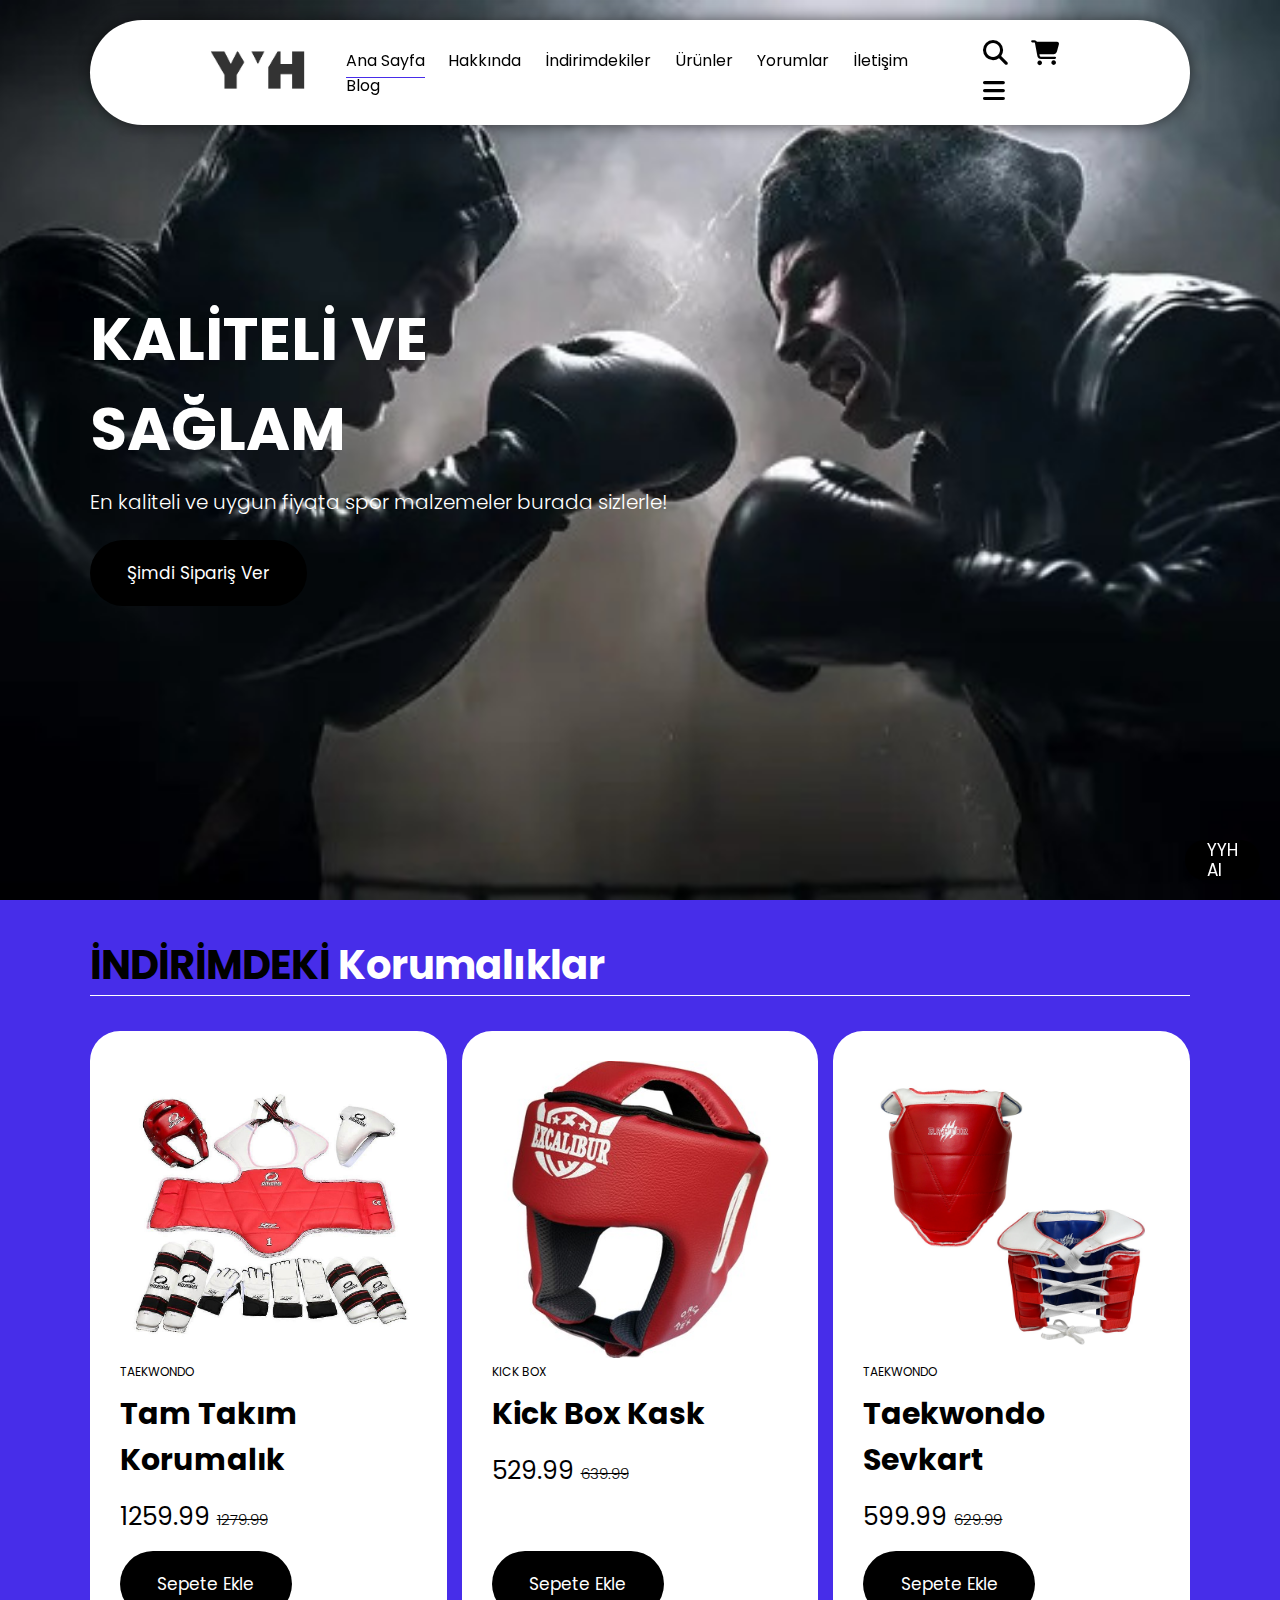
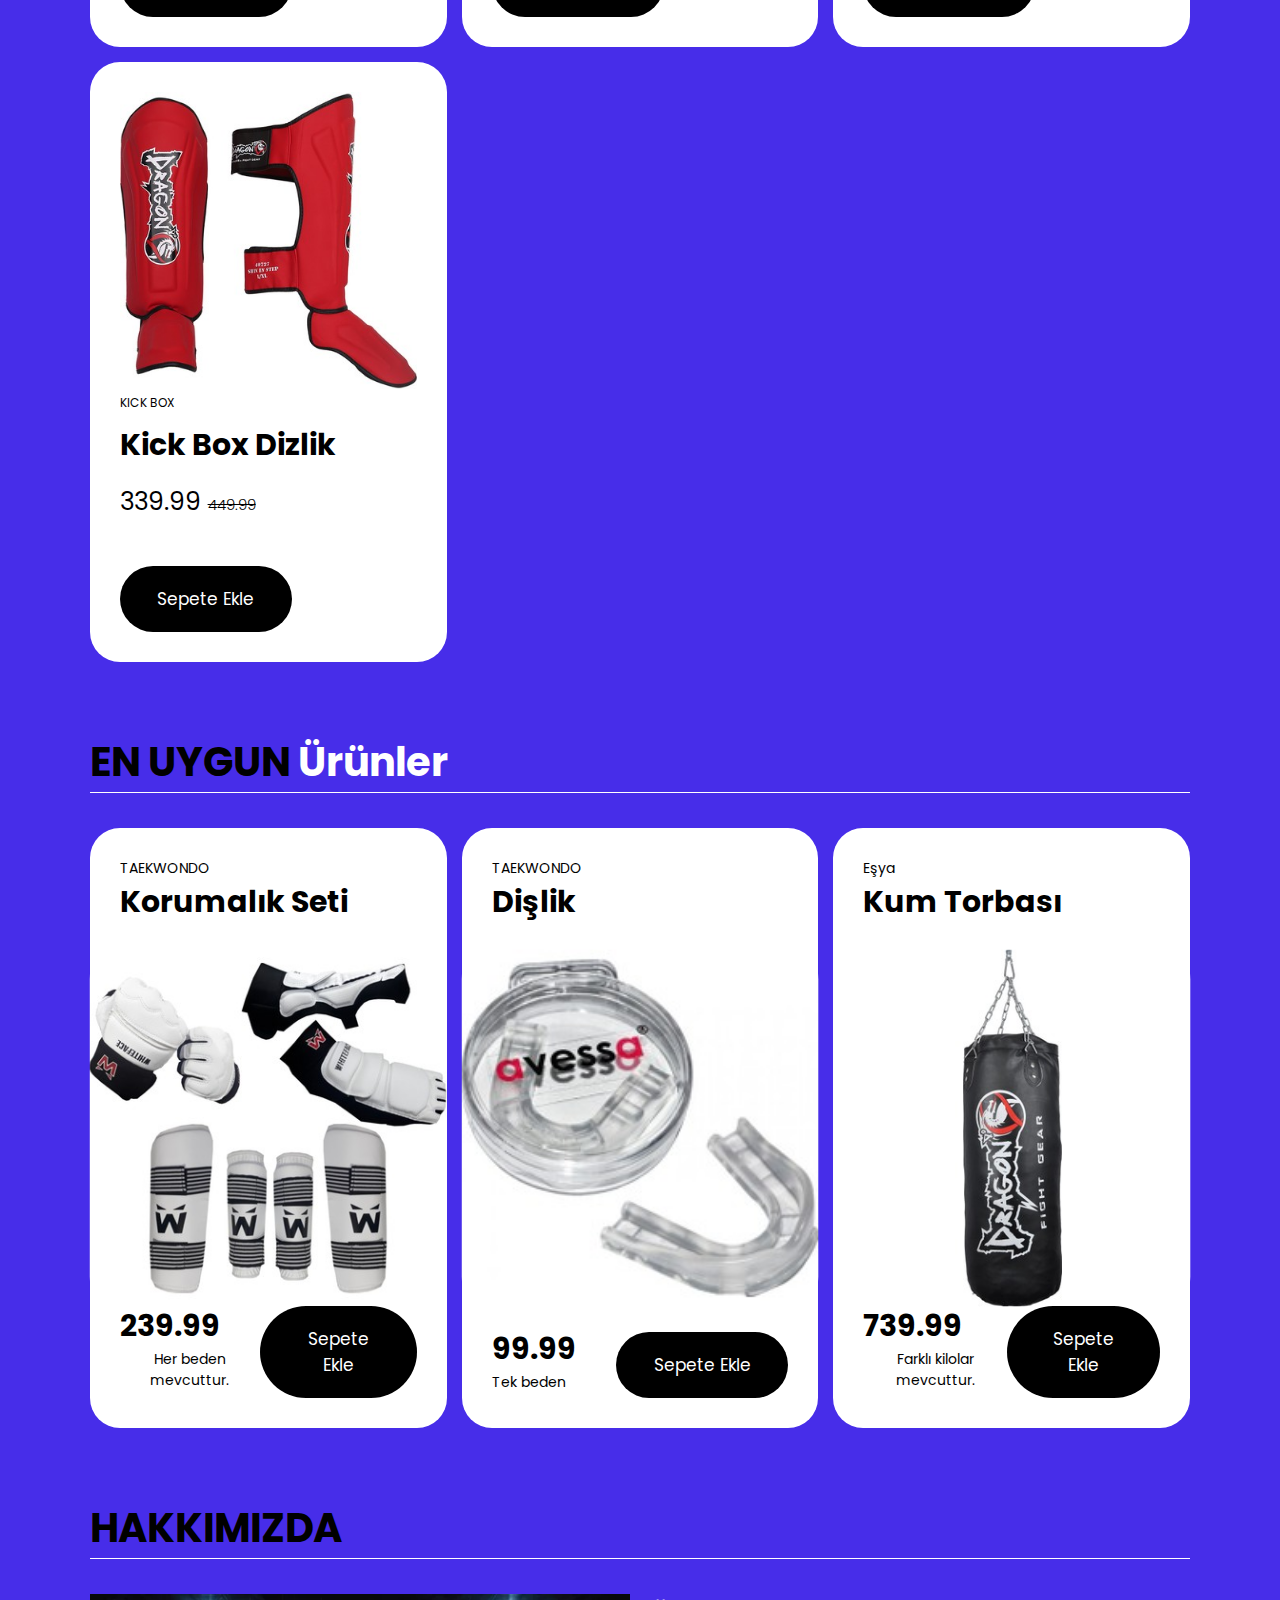
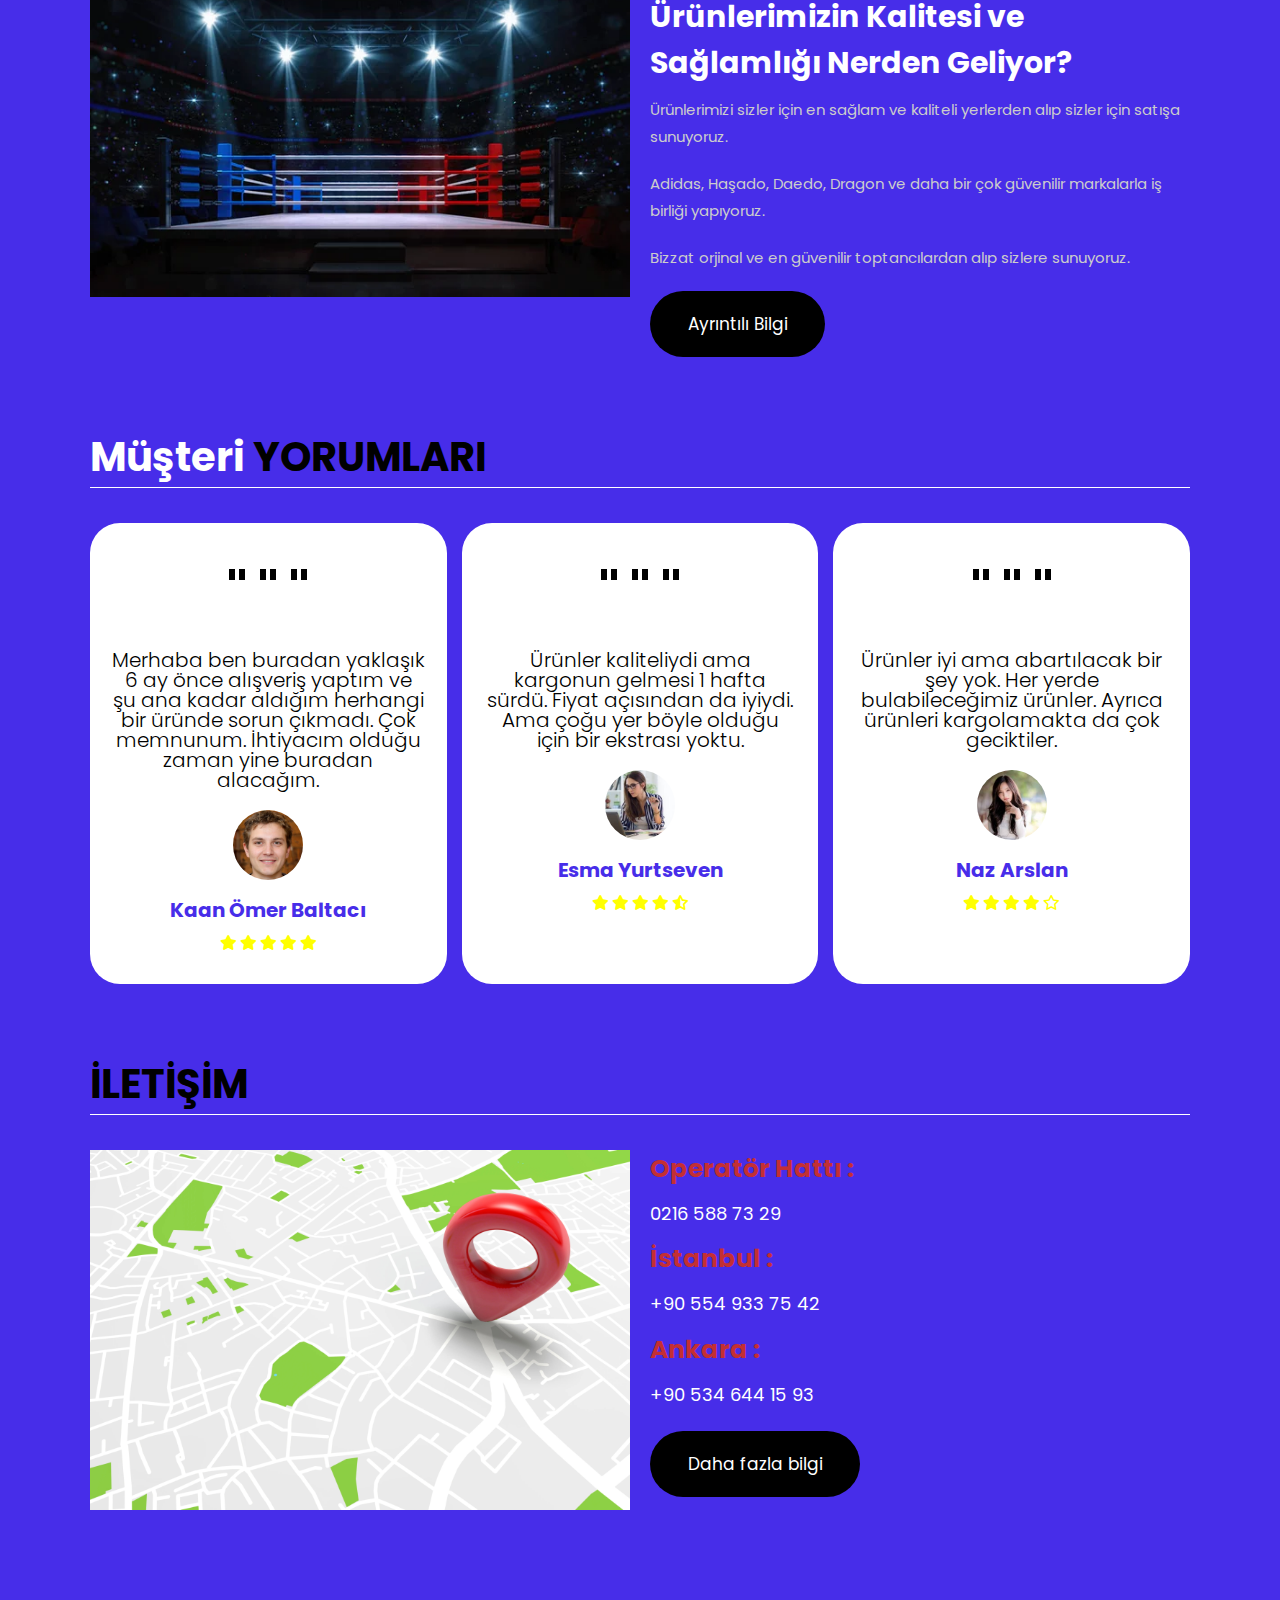
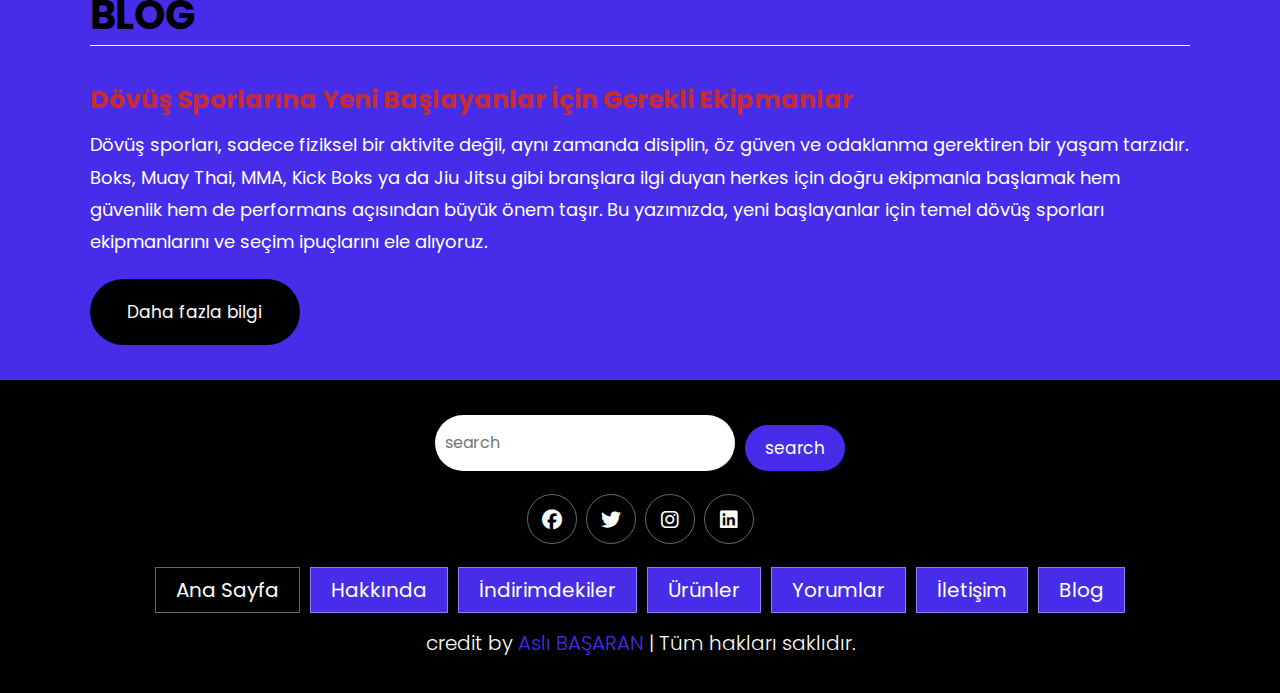
<file: Aslı_Başaran_241109084_web projesi/index.html>
<!DOCTYPE html>
<html lang="en">

<head>
  <meta charset="UTF-8" />
  <meta name="viewport" content="width=device-width, initial-scale=1.0" />
  <link rel="stylesheet" href="https://cdnjs.cloudflare.com/ajax/libs/font-awesome/6.7.2/css/all.min.css"
    integrity="sha512-Evv84Mr4kqVGRNSgIGL/F/aIDqQb7xQ2vcrdIwxfjThSH8CSR7PBEakCr51Ck+w+/U6swU2Im1vVX0SVk9ABhg=="
    crossorigin="anonymous" referrerpolicy="no-referrer" />
  <title>YYH Spor Eşyaları</title>
  <link rel="stylesheet" href="styles/style.css" />
</head>

<body>
  <!--Header Section Start-->
  <header class="header">
    <a href="#" class="logo">
      <img src="images/logo3.jpg" alt="logo" />
    </a>
    <nav class="navbar">
      <a href="index.html" class="active"> Ana Sayfa</a>
      <a href="hakkında.html"> Hakkında </a>
      <a href="indirimdekiler.html"> İndirimdekiler </a>
      <a href="ürünler.html"> Ürünler </a>
      <a href="yorumlar.html"> Yorumlar </a>
      <a href="iletişim.html"> İletişim </a>
      <a href="blog.html"> Blog </a>
    </nav>
    <div class="buttons">
      <button>
        <i class="fas fa-search"></i>
      </button>
      <button>
        <i class="fas fa-shopping-cart"></i>
      </button>
      <button>
        <i class="fas fa-bars"></i>
      </button>
    </div>
  </header>

  <section class="gpt">
    <div class="box-bottom">
      <a href="#" class="btn">YYH AI</a>
    </div>
  </section>
  <!--Header Section End-->

  <!-- Home Section Start-->
  <section class="home" id="home">
    <div class="content">
      <h3>KALİTELİ VE SAĞLAM</h3>
      <p>En kaliteli ve uygun fiyata spor malzemeler burada sizlerle!</p>
      <a href="#products" class="btn">Şimdi Sipariş Ver</a>
    </div>
  </section>
  <!-- Home Section End-->

  <!-- Menü Section Start-->
  <section class="menu" id="menu">
    <h1 class="heading"><span> İNDİRİMDEKİ </span> Korumalıklar</h1>
    <div class="box-container">
      <div class="box">
        <div class="box-head">
          <img src="images/tw1.jpg" alt="menu" />
          <span class="menu-category">Taekwondo</span>
          <h3>Tam Takım Korumalık</h3>
          <div class="price">1259.99 <span>1279.99</span></div>
        </div>
        <div class="box-bottom">
          <a href="#" class="btn"> Sepete Ekle </a>
        </div>
      </div>

      <div class="box">
        <div class="box-head">
          <img src="images/kb1.jpg" alt="menu" />
          <span class="menu-category">Kick Box</span>
          <h3>Kick Box Kask</h3>
          <div class="price">529.99 <span>639.99</span></div>
        </div>
        <div class="box-bottom">
          <a href="#" class="btn"> Sepete Ekle </a>
        </div>
      </div>

      <div class="box">
        <div class="box-head">
          <img src="images/tw2.jpeg" alt="menu" />
          <span class="menu-category">Taekwondo</span>
          <h3>Taekwondo Sevkart</h3>
          <div class="price">599.99 <span>629.99</span></div>
        </div>
        <div class="box-bottom">
          <a href="#" class="btn"> Sepete Ekle </a>
        </div>
      </div>

      <div class="box">
        <div class="box-head">
          <img src="images/kb2.jpg" alt="menu" />
          <span class="menu-category">Kick Box</span>
          <h3>Kick Box Dizlik</h3>
          <div class="price">339.99 <span>449.99</span></div>
        </div>
        <div class="box-bottom">
          <a href="#" class="btn"> Sepete Ekle </a>
        </div>
      </div>
    </div>
  </section>
  <!-- Menü Section End-->

  <!-- Ürünler Section Start -->
  <section class="products" id="products">
    <h1 class="heading"><span> En Uygun </span> Ürünler</h1>
    <div class="box-container">
      <div class="box">
        <div class="box-head">
          <span class="title">TAEKWONDO</span>
          <a href="#" class="name">Korumalık Seti</a>
        </div>
        <div class="image">
          <img src="images/ürün1.jpg" alt="" />
        </div>
        <div class="box-bottom">
          <div class="info">
            <b class="price">239.99</b>
            <span class="amount"> Her beden mevcuttur. </span>
          </div>
          <div class="box-bottom">
            <a href="#" class="btn"> Sepete Ekle </a>
          </div>
        </div>
      </div>

      <div class="box">
        <div class="box-head">
          <span class="title">TAEKWONDO</span>
          <a href="#" class="name">Dişlik</a>
        </div>
        <div class="image">
          <img src="images/ürün2.jpg" alt="" />
        </div>
        <div class="box-bottom">
          <div class="info">
            <b class="price">99.99</b>
            <span class="amount"> Tek beden </span>
          </div>
          <div class="box-bottom">
            <a href="#" class="btn"> Sepete Ekle </a>
          </div>
        </div>
      </div>

      <div class="box">
        <div class="box-head">
          <span class="title"> Eşya </span>
          <a href="#" class="name">Kum Torbası</a>
        </div>
        <div class="image">
          <img src="images/ürün3.jpg" alt="" />
        </div>
        <div class="box-bottom">
          <div class="info">
            <b class="price">739.99</b>
            <span class="amount">Farklı kilolar mevcuttur.</span>
          </div>
          <div class="box-bottom">
            <a href="#" class="btn">Sepete Ekle</a>
          </div>
        </div>
      </div>
    </div>
  </section>
  <!-- Ürünler Section End -->

  <!-- Hakkında Section Start-->
  <section class="about" id="about">
    <h1 class="heading"><span> Hakkımızda </span></h1>
    <div class="row">
      <div class="image">
        <img src="images/about.jpg" alt="about" />
      </div>
      <div class="content">
        <h3>Ürünlerimizin Kalitesi ve Sağlamlığı Nerden Geliyor?</h3>
        <p>
          Ürünlerimizi sizler için en sağlam ve kaliteli yerlerden alıp sizler
          için satışa sunuyoruz.
        </p>
        <p>
          Adidas, Haşado, Daedo, Dragon ve daha bir çok güvenilir markalarla
          iş birliği yapıyoruz.
        </p>
        <p>
          Bizzat orjinal ve en güvenilir toptancılardan alıp sizlere
          sunuyoruz.
        </p>
        <a href="hakkında.html" class="btn">Ayrıntılı Bilgi</a>
      </div>
    </div>
  </section>
  <!-- Hakkında Section End-->

  <!-- Yorumlar Section Start-->
  <section class="review" id="review">
    <h1 class="heading">Müşteri<span> Yorumları</span></h1>
    <div class="box-container">
      <div class="box">
        <h1>" " "</h1>
        <p>
          Merhaba ben buradan yaklaşık 6 ay önce alışveriş yaptım ve şu ana
          kadar aldığım herhangi bir üründe sorun çıkmadı. Çok memnunum.
          İhtiyacım olduğu zaman yine buradan alacağım.
        </p>
        <img src="images/avatar-2.png" alt="avatar" class="user" />
        <h3>Kaan Ömer Baltacı</h3>
        <div class="stars">
          <i class="fas fa-star"></i>
          <i class="fas fa-star"></i>
          <i class="fas fa-star"></i>
          <i class="fas fa-star"></i>
          <i class="fas fa-star"></i>
        </div>
      </div>

      <div class="box">
        <h1>" " "</h1>
        <p>
          Ürünler kaliteliydi ama kargonun gelmesi 1 hafta sürdü. Fiyat
          açısından da iyiydi. Ama çoğu yer böyle olduğu için bir ekstrası
          yoktu.
        </p>
        <img src="images/avatar-1.png" alt="avatar" class="user" />
        <h3>Esma Yurtseven</h3>
        <div class="stars">
          <i class="fas fa-star"></i>
          <i class="fas fa-star"></i>
          <i class="fas fa-star"></i>
          <i class="fas fa-star"></i>
          <i class="fas fa-star-half-alt"></i>
        </div>
      </div>

      <div class="box">
        <h1>" " "</h1>
        <p>
          Ürünler iyi ama abartılacak bir şey yok. Her yerde bulabileceğimiz
          ürünler. Ayrıca ürünleri kargolamakta da çok geciktiler.
        </p>
        <img src="images/avatar-3.png" alt="avatar" class="user" />
        <h3>Naz Arslan</h3>
        <div class="stars">
          <i class="fas fa-star"></i>
          <i class="fas fa-star"></i>
          <i class="fas fa-star"></i>
          <i class="fas fa-star"></i>
          <i class="fa-regular fa-star"></i>
        </div>
      </div>
    </div>
  </section>
  <!-- Yorumlar Section End-->

  <!-- İletişim Section Start-->
  <section class="contact" id="contact">
    <h1 class="heading"><span>İLETİŞİM</span></h1>
    <div class="row">
      <div class="image">
        <img src="images/konum2.jpg" alt="konum" />
      </div>
      <div class="content">
        <h3>Operatör Hattı :</h3>
        <p> 0216 588 73 29</p>
        <h3>İstanbul :</h3>
        <p> +90 554 933 75 42</p>
        <h3>Ankara :</h3>
        <p> +90 534 644 15 93</p>
        <a href="iletişim.html" class="btn">Daha fazla bilgi</a>
      </div>
    </div>
  </section>
  <!-- İletişim Section End-->

  <!-- Blog Section Start-->
  <section class="blog" id="blog">
    <h1 class="heading"><span>Blog</span></h1>
    <div class="row">
      <div class="content">
        <h3>Dövüş Sporlarına Yeni Başlayanlar İçin Gerekli Ekipmanlar</h3>
        <p>Dövüş sporları, sadece fiziksel bir aktivite değil, aynı zamanda disiplin, öz güven ve odaklanma gerektiren
          bir
          yaşam tarzıdır. Boks, Muay Thai, MMA, Kick Boks ya da Jiu Jitsu gibi branşlara ilgi duyan herkes için doğru
          ekipmanla başlamak hem güvenlik hem de performans açısından büyük önem taşır.
          Bu yazımızda, yeni başlayanlar için temel dövüş sporları ekipmanlarını ve seçim ipuçlarını ele alıyoruz. </p>
        <a href="blog.html" class="btn">Daha fazla bilgi</a>
      </div>
    </div>
  </section>
  <!-- Blog Section End-->

  <!-- Footer Section Start-->
  <section class="footer">
    <div class="search">
      <input type="text" class="search-input" placeholder="search">
      <button class="btn btn-primary">search</button>
    </div>
    <div class="share">
      <a href="#" class="fab fa-facebook"> </a>
      <a href="#" class="fab fa-twitter"></a>
      <a href="#" class="fab fa-instagram"></a>
      <a href="#" class="fab fa-linkedin"></a>
    </div>
    <div class="links">
      <a href="index.html" class="active"> Ana Sayfa</a>
      <a href="hakkında.html"> Hakkında </a>
      <a href="indirimdekiler.html"> İndirimdekiler </a>
      <a href="ürünler.html"> Ürünler </a>
      <a href="yorumlar.html"> Yorumlar </a>
      <a href="iletişim.html"> İletişim </a>
      <a href="blog.html"> Blog </a>
    </div>

    <div class="credit">
      credit by <span>Aslı BAŞARAN</span> | Tüm hakları saklıdır.
    </div>
  </section>
  <!-- Footer Section End-->
</body>

</html>
</file>
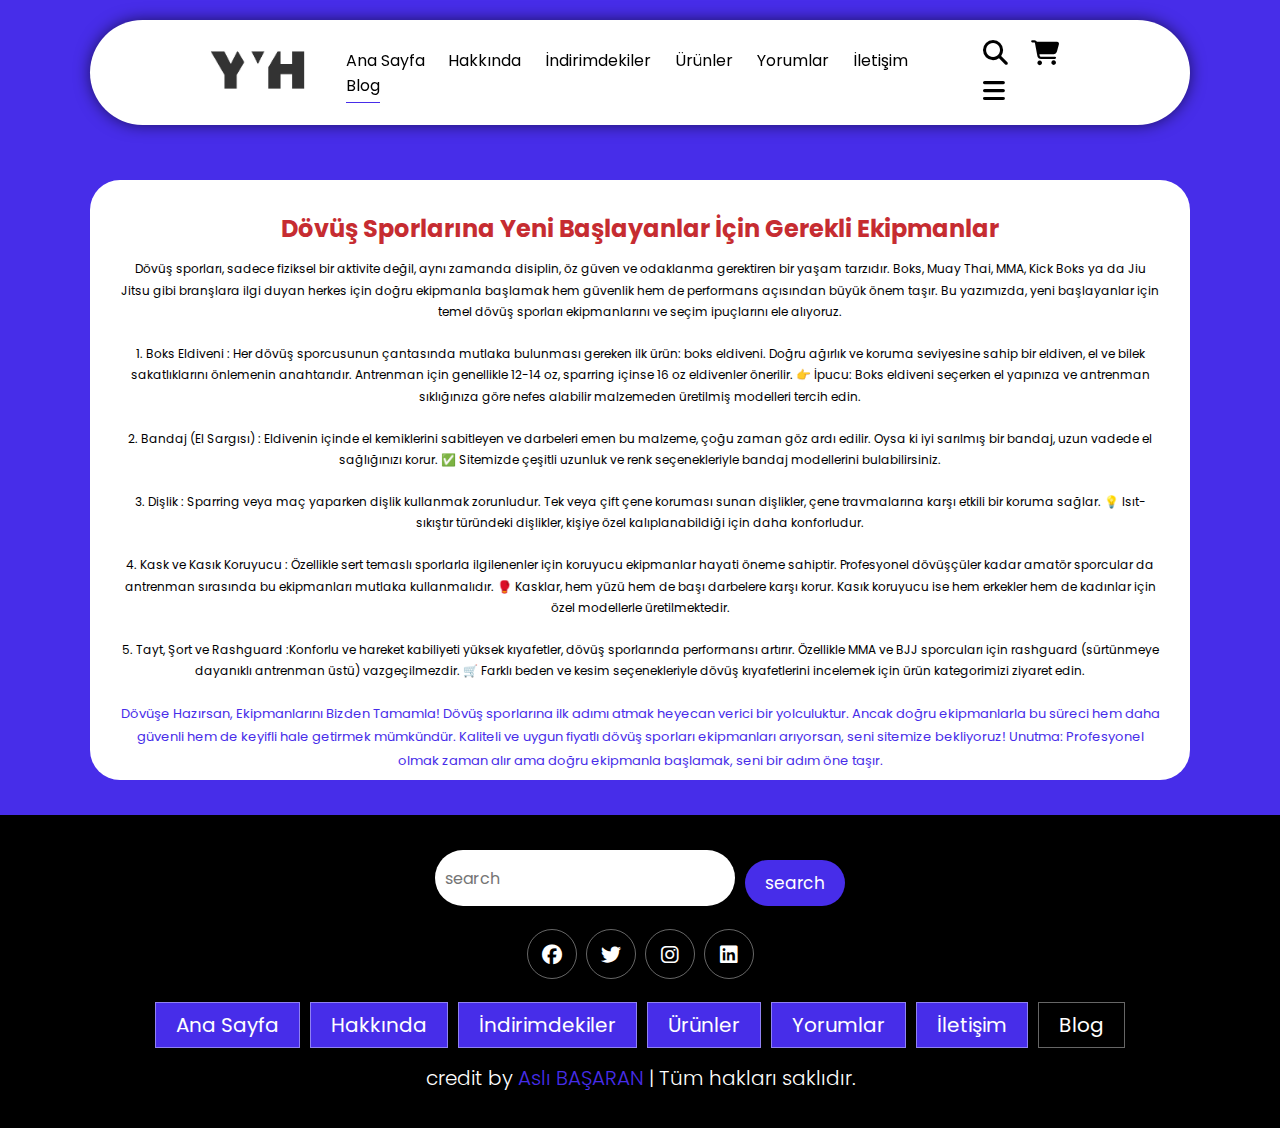
<file: Aslı_Başaran_241109084_web projesi/blog.html>
<!DOCTYPE html>
<html lang="en">
<head>
    <meta charset="UTF-8">
    <meta name="viewport" content="width=device-width, initial-scale=1.0">
    <link rel="stylesheet" href="https://cdnjs.cloudflare.com/ajax/libs/font-awesome/6.7.2/css/all.min.css"
    integrity="sha512-Evv84Mr4kqVGRNSgIGL/F/aIDqQb7xQ2vcrdIwxfjThSH8CSR7PBEakCr51Ck+w+/U6swU2Im1vVX0SVk9ABhg=="
    crossorigin="anonymous" referrerpolicy="no-referrer" />
    <title>YYH Spor Eşyaları</title>
    <link rel="stylesheet" href="styles/style.css">
</head>
<body>
     <!--Header Section Start-->
    <header class="header">
        <a href="#" class="logo">
            <img src="images/logo3.jpg" alt="logo">
        </a>
        <nav class="navbar">
            <a href="index.html">Ana Sayfa</a>
            <a href="hakkında.html"> Hakkında </a>
            <a href="index.html"> İndirimdekiler </a>
            <a href="index.html"> Ürünler </a>
            <a href="index.html"> Yorumlar </a>
            <a href="iletişim.html"> İletişim </a>
            <a href="index.html" class="active"> Blog </a>
         </nav>
          <div class="buttons">
        <button>
          <i class="fas fa-search"></i>
        </button>
        <button>
          <i class="fas fa-shopping-cart"></i>
        </button>
        <button>
          <i class="fas fa-bars"></i>
        </button>
      </div>
    </header>
    <!--Header Section End-->

      <!-- Blog Section Start-->
  <section class="blogs" id="blogs">
  <div class="box-container">
    <div class="box">
        <div class="box-head">
    <div class="row">
      <div class="content">
        <h3> <span class="title"> Dövüş Sporlarına Yeni Başlayanlar İçin Gerekli Ekipmanlar </span></h3>
        <p>Dövüş sporları, sadece fiziksel bir aktivite değil, aynı zamanda disiplin, öz güven ve odaklanma gerektiren
          bir
          yaşam tarzıdır. Boks, Muay Thai, MMA, Kick Boks ya da Jiu Jitsu gibi branşlara ilgi duyan herkes için doğru
          ekipmanla başlamak hem güvenlik hem de performans açısından büyük önem taşır.
          Bu yazımızda, yeni başlayanlar için temel dövüş sporları ekipmanlarını ve seçim ipuçlarını ele alıyoruz. </p>
<p>
1. Boks Eldiveni : 
Her dövüş sporcusunun çantasında mutlaka bulunması gereken ilk ürün: boks eldiveni. Doğru ağırlık ve koruma seviyesine sahip bir eldiven, el ve bilek sakatlıklarını önlemenin anahtarıdır. Antrenman için genellikle 12-14 oz, sparring içinse 16 oz eldivenler önerilir.
👉 İpucu: Boks eldiveni seçerken el yapınıza ve antrenman sıklığınıza göre nefes alabilir malzemeden üretilmiş modelleri tercih edin.
</p>
<p>
2. Bandaj (El Sargısı) :
Eldivenin içinde el kemiklerini sabitleyen ve darbeleri emen bu malzeme, çoğu zaman göz ardı edilir. Oysa ki iyi sarılmış bir bandaj, uzun vadede el sağlığınızı korur.
✅ Sitemizde çeşitli uzunluk ve renk seçenekleriyle bandaj modellerini bulabilirsiniz.</p>
<p>
3. Dişlik : Sparring veya maç yaparken dişlik kullanmak zorunludur. Tek veya çift çene koruması sunan dişlikler, çene travmalarına karşı etkili bir koruma sağlar.
💡 Isıt-sıkıştır türündeki dişlikler, kişiye özel kalıplanabildiği için daha konforludur.
</p>
<p>
4. Kask ve Kasık Koruyucu : Özellikle sert temaslı sporlarla ilgilenenler için koruyucu ekipmanlar hayati öneme sahiptir. Profesyonel dövüşçüler kadar amatör sporcular da antrenman sırasında bu ekipmanları mutlaka kullanmalıdır.
🥊 Kasklar, hem yüzü hem de başı darbelere karşı korur. Kasık koruyucu ise hem erkekler hem de kadınlar için özel modellerle üretilmektedir.
</p>
<p>
5. Tayt, Şort ve Rashguard :Konforlu ve hareket kabiliyeti yüksek kıyafetler, dövüş sporlarında performansı artırır. Özellikle MMA ve BJJ sporcuları için rashguard (sürtünmeye dayanıklı antrenman üstü) vazgeçilmezdir.
🛒 Farklı beden ve kesim seçenekleriyle dövüş kıyafetlerini incelemek için ürün kategorimizi ziyaret edin.
</p>
<p> <span>
Dövüşe Hazırsan, Ekipmanlarını Bizden Tamamla!
Dövüş sporlarına ilk adımı atmak heyecan verici bir yolculuktur. Ancak doğru ekipmanlarla bu süreci hem daha güvenli hem de keyifli hale getirmek mümkündür. Kaliteli ve uygun fiyatlı dövüş sporları ekipmanları arıyorsan, seni sitemize bekliyoruz!
Unutma: Profesyonel olmak zaman alır ama doğru ekipmanla başlamak, seni bir adım öne taşır.
</span> </p>
      </div>
    </div>
        </div>
    </div>
  </div>
  </section>
  <!-- Blog Section End-->

  <!-- Footer Section Start-->
  <section class="footer">
    <div class="search">
      <input type="text" class="search-input" placeholder="search">
      <button class="btn btn-primary">search</button>
    </div>
    <div class="share">
      <a href="#" class="fab fa-facebook"> </a>
      <a href="#" class="fab fa-twitter"></a>
      <a href="#" class="fab fa-instagram"></a>
      <a href="#" class="fab fa-linkedin"></a>
    </div>
    <div class="links">
      <a href="index.html"> Ana Sayfa</a>
      <a href="hakkında.html"> Hakkında </a>
      <a href="indirimdekiler.html"> İndirimdekiler </a>
      <a href="ürünler.html"> Ürünler </a>
      <a href="yorumlar.html"> Yorumlar </a>
      <a href="iletişim.html"> İletişim </a>
      <a href="blog.html" class="active"> Blog </a>
    </div>

    <div class="credit">
      credit by <span>Aslı BAŞARAN</span> | Tüm hakları saklıdır.
    </div>
  </section>
  <!-- Footer Section End-->

</body>
</html>
</file>
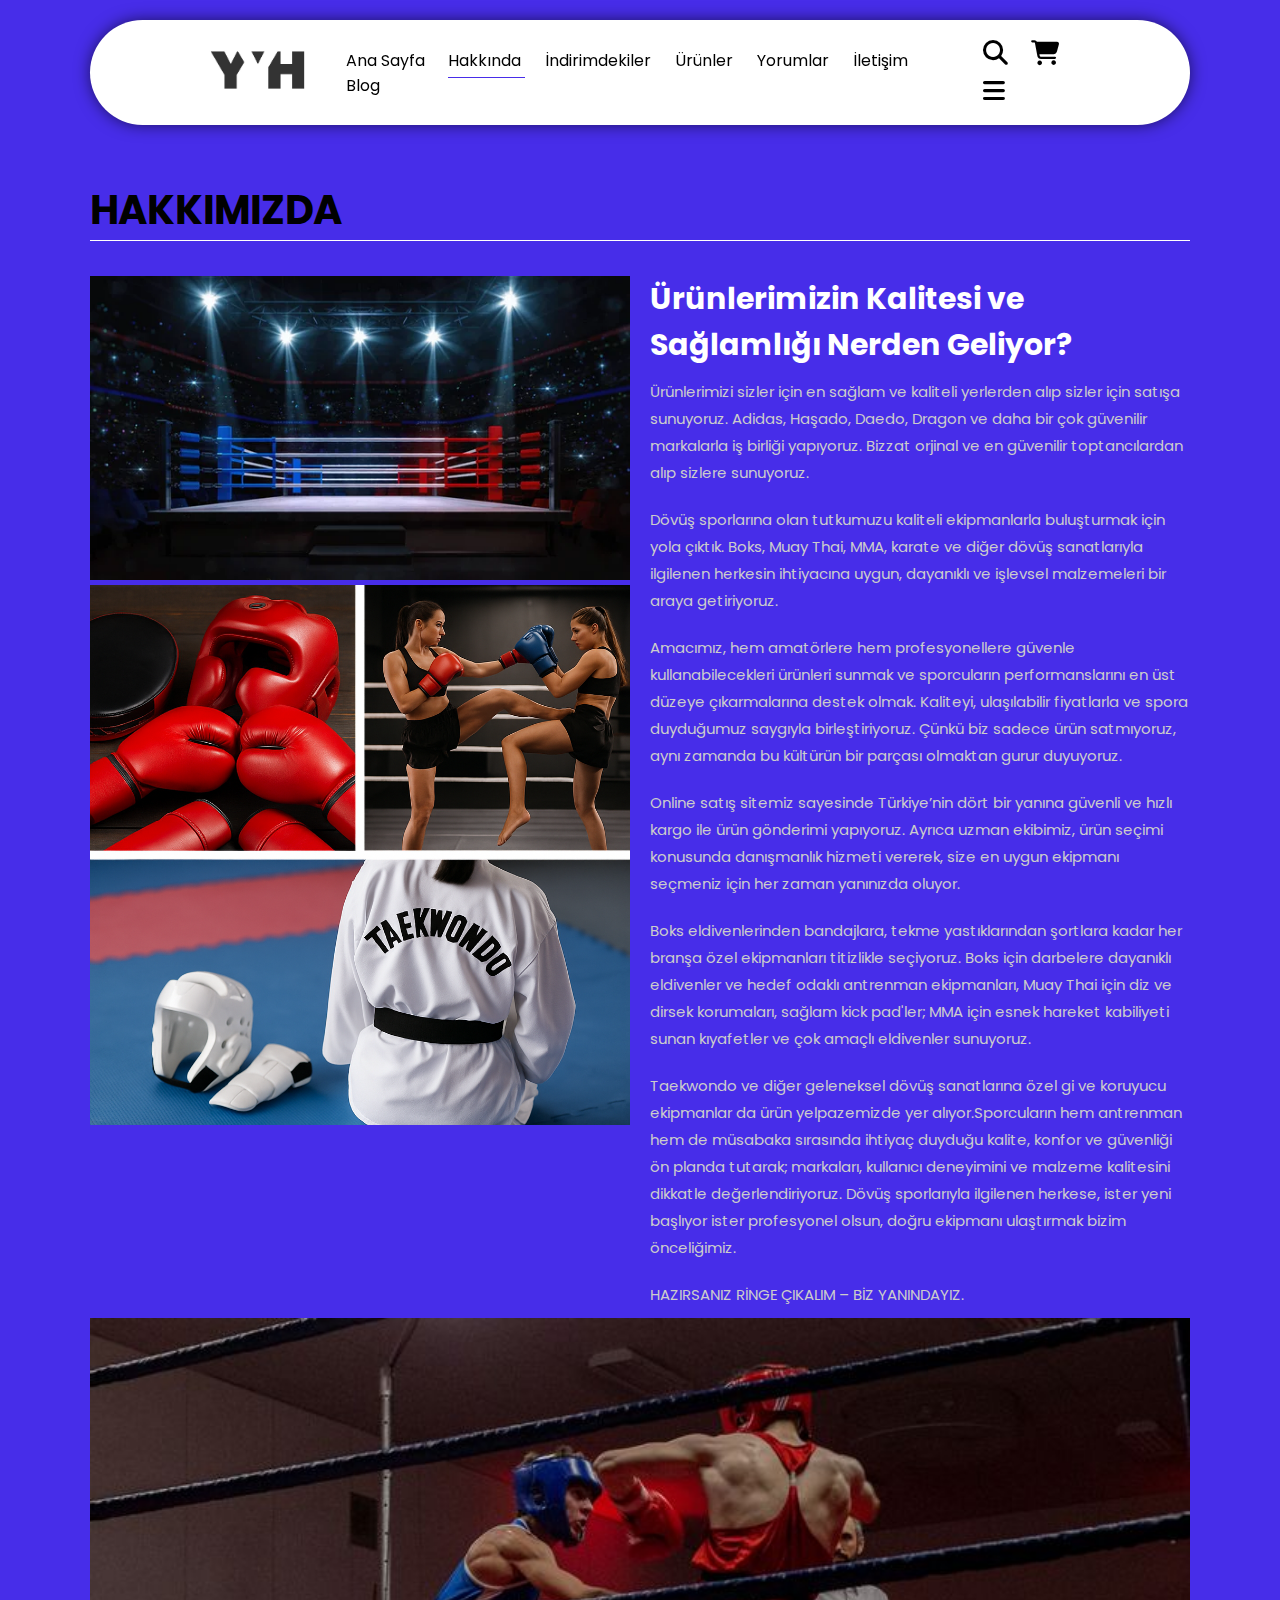
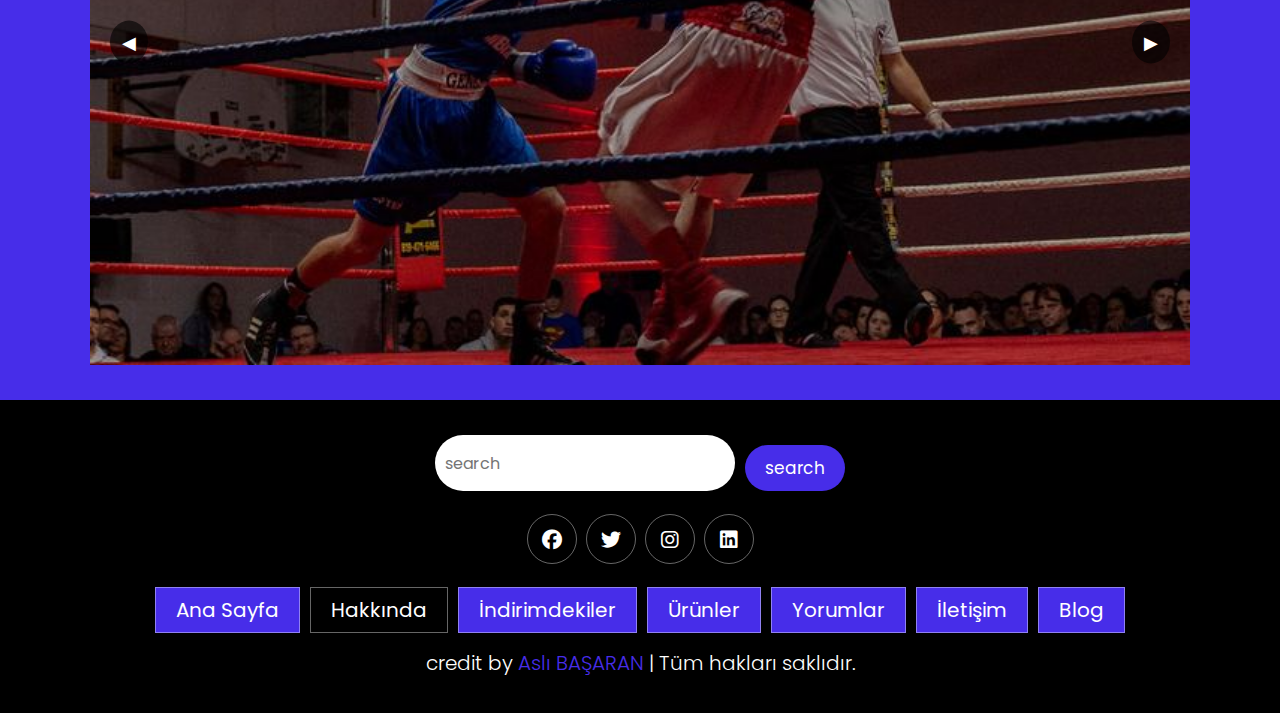
<file: Aslı_Başaran_241109084_web projesi/hakkında.html>
<!DOCTYPE html>
<html lang="en">
<head>
    <meta charset="UTF-8">
    <meta name="viewport" content="width=device-width, initial-scale=1.0">
    <title>YYH Spor Eşyaları</title>
    <link rel="stylesheet" href="styles/style.css" />
    <link
      rel="stylesheet"
      href="https://cdnjs.cloudflare.com/ajax/libs/font-awesome/6.7.2/css/all.min.css"
      integrity="sha512-Evv84Mr4kqVGRNSgIGL/F/aIDqQb7xQ2vcrdIwxfjThSH8CSR7PBEakCr51Ck+w+/U6swU2Im1vVX0SVk9ABhg=="
      crossorigin="anonymous"
      referrerpolicy="no-referrer"
    />
</head>
<body>
    <!--Header Section Start-->
    <header class="header">
        <a href="#" class="logo">
            <img src="images/logo3.jpg" alt="logo">
        </a>
        <nav class="navbar">
            <a href="index.html">Ana Sayfa</a>
            <a href="hakkında.html" class="active"> Hakkında </a>
            <a href="indirimdekiler.html"> İndirimdekiler </a>
            <a href="ürünler.html"> Ürünler </a>
            <a href="yorumlar.html"> Yorumlar </a>
            <a href="iletişim.html"> İletişim </a>
            <a href="blog.html"> Blog </a>
         </nav>
          <div class="buttons">
        <button>
          <i class="fas fa-search"></i>
        </button>
        <button>
          <i class="fas fa-shopping-cart"></i>
        </button>
        <button>
          <i class="fas fa-bars"></i>
        </button>
      </div>
    </header>
    <!--Header Section End-->

    <!-- Hakkında Section Start-->
 <section class="about" id="about">
    <h1 class="heading"><span> Hakkımızda </span></h1>
    <div class="row">
      <div class="image">
        <img src="images/about.jpg" alt="about" />
        <img src="images/about2.png" alt="about2" />
      </div>
      <div class="content">
        <h3>Ürünlerimizin Kalitesi ve Sağlamlığı Nerden Geliyor?</h3>
        <p>
          Ürünlerimizi sizler için en sağlam ve kaliteli yerlerden alıp sizler
          için satışa sunuyoruz. Adidas, Haşado, Daedo, Dragon ve daha bir çok güvenilir markalarla
          iş birliği yapıyoruz. Bizzat orjinal ve en güvenilir toptancılardan alıp sizlere sunuyoruz.
        </p>
        <p>
          Dövüş sporlarına olan tutkumuzu kaliteli ekipmanlarla buluşturmak için yola çıktık. 
          Boks, Muay Thai, MMA, karate ve diğer dövüş sanatlarıyla ilgilenen herkesin ihtiyacına uygun, dayanıklı ve işlevsel malzemeleri bir araya getiriyoruz.
           </p>
          <p>
           Amacımız, hem amatörlere hem profesyonellere güvenle kullanabilecekleri ürünleri sunmak ve sporcuların performanslarını en üst düzeye çıkarmalarına destek olmak.
           Kaliteyi, ulaşılabilir fiyatlarla ve spora duyduğumuz saygıyla birleştiriyoruz. Çünkü biz sadece ürün satmıyoruz, aynı zamanda bu kültürün bir parçası olmaktan gurur duyuyoruz.
        </p>
        <p>
          Online satış sitemiz sayesinde Türkiye’nin dört bir yanına güvenli ve hızlı kargo ile ürün gönderimi yapıyoruz. 
          Ayrıca uzman ekibimiz, ürün seçimi konusunda danışmanlık hizmeti vererek, size en uygun ekipmanı seçmeniz için her zaman yanınızda oluyor.
         </p>
          <p>
          Boks eldivenlerinden bandajlara, tekme yastıklarından şortlara kadar her branşa özel ekipmanları titizlikle seçiyoruz. 
          Boks için darbelere dayanıklı eldivenler ve hedef odaklı antrenman ekipmanları, Muay Thai için diz ve dirsek korumaları, sağlam kick pad'ler; MMA için esnek hareket kabiliyeti sunan kıyafetler ve çok amaçlı eldivenler sunuyoruz. 
          </p>
          <p>
          Taekwondo ve diğer geleneksel dövüş sanatlarına özel gi ve koruyucu ekipmanlar da ürün yelpazemizde yer alıyor.Sporcuların hem antrenman hem de müsabaka sırasında ihtiyaç duyduğu kalite, konfor ve güvenliği ön planda tutarak; markaları, kullanıcı deneyimini ve malzeme kalitesini dikkatle değerlendiriyoruz. 
          Dövüş sporlarıyla ilgilenen herkese, ister yeni başlıyor ister profesyonel olsun, doğru ekipmanı ulaştırmak bizim önceliğimiz.
        </p>
        <p>
          HAZIRSANIZ RİNGE ÇIKALIM – BİZ YANINDAYIZ.
        </p>
      </div>
    </div>
 <div class="product-container">
  <div class="image-slider">

    <input type="radio" name="slider" id="img1" checked>
    <input type="radio" name="slider" id="img2">
    <input type="radio" name="slider" id="img3">
    <input type="radio" name="slider" id="img4">
    <input type="radio" name="slider" id="img5">

    <div class="images">
      <img src="images/foto10.jpg" class="image image1">
      <img src="images/foto11.jpg" class="image image2">
      <img src="images/foto12.jpg" class="image image3">
      <img src="images/foto13.jpg" class="image image4">
      <img src="images/foto14.jpg" class="image image5">
    </div>

    <div class="nav-buttons">
      <label for="img1" class="prev prev1">◀</label>
      <label for="img2" class="next next1">▶</label>

      <label for="img1" class="prev prev2">◀</label>
      <label for="img3" class="next next2">▶</label>

      <label for="img2" class="prev prev3">◀</label>
      <label for="img4" class="next next3">▶</label>

      <label for="img3" class="prev prev4">◀</label>
      <label for="img5" class="next next4">▶</label>

      <label for="img4" class="prev prev5">◀</label>
      <label for="img1" class="next next5">▶</label>
    </div>

  </div>

  </section>
<!-- Hakkında Section End-->
  <!-- Footer Section Start-->
  <section class="footer">
    <div class="search">
      <input type="text" class="search-input" placeholder="search">
      <button class="btn btn-primary">search</button>
    </div>
    <div class="share">
      <a href="#" class="fab fa-facebook"> </a>
      <a href="#" class="fab fa-twitter"></a>
      <a href="#" class="fab fa-instagram"></a>
      <a href="#" class="fab fa-linkedin"></a>
    </div>
    <div class="links">
      <a href="index.html"> Ana Sayfa</a>
      <a href="hakkında.html" class="active"> Hakkında </a>
      <a href="indirimdekiler.html"> İndirimdekiler </a>
      <a href="ürünler.html"> Ürünler </a>
      <a href="yorumlar.html"> Yorumlar </a>
      <a href="iletişim.html"> İletişim </a>
      <a href="blog.html"> Blog </a>
    </div>

    <div class="credit">
      credit by <span>Aslı BAŞARAN</span> | Tüm hakları saklıdır.
    </div>
  </section>
  <!-- Footer Section End-->
</body>
</html>
</file>
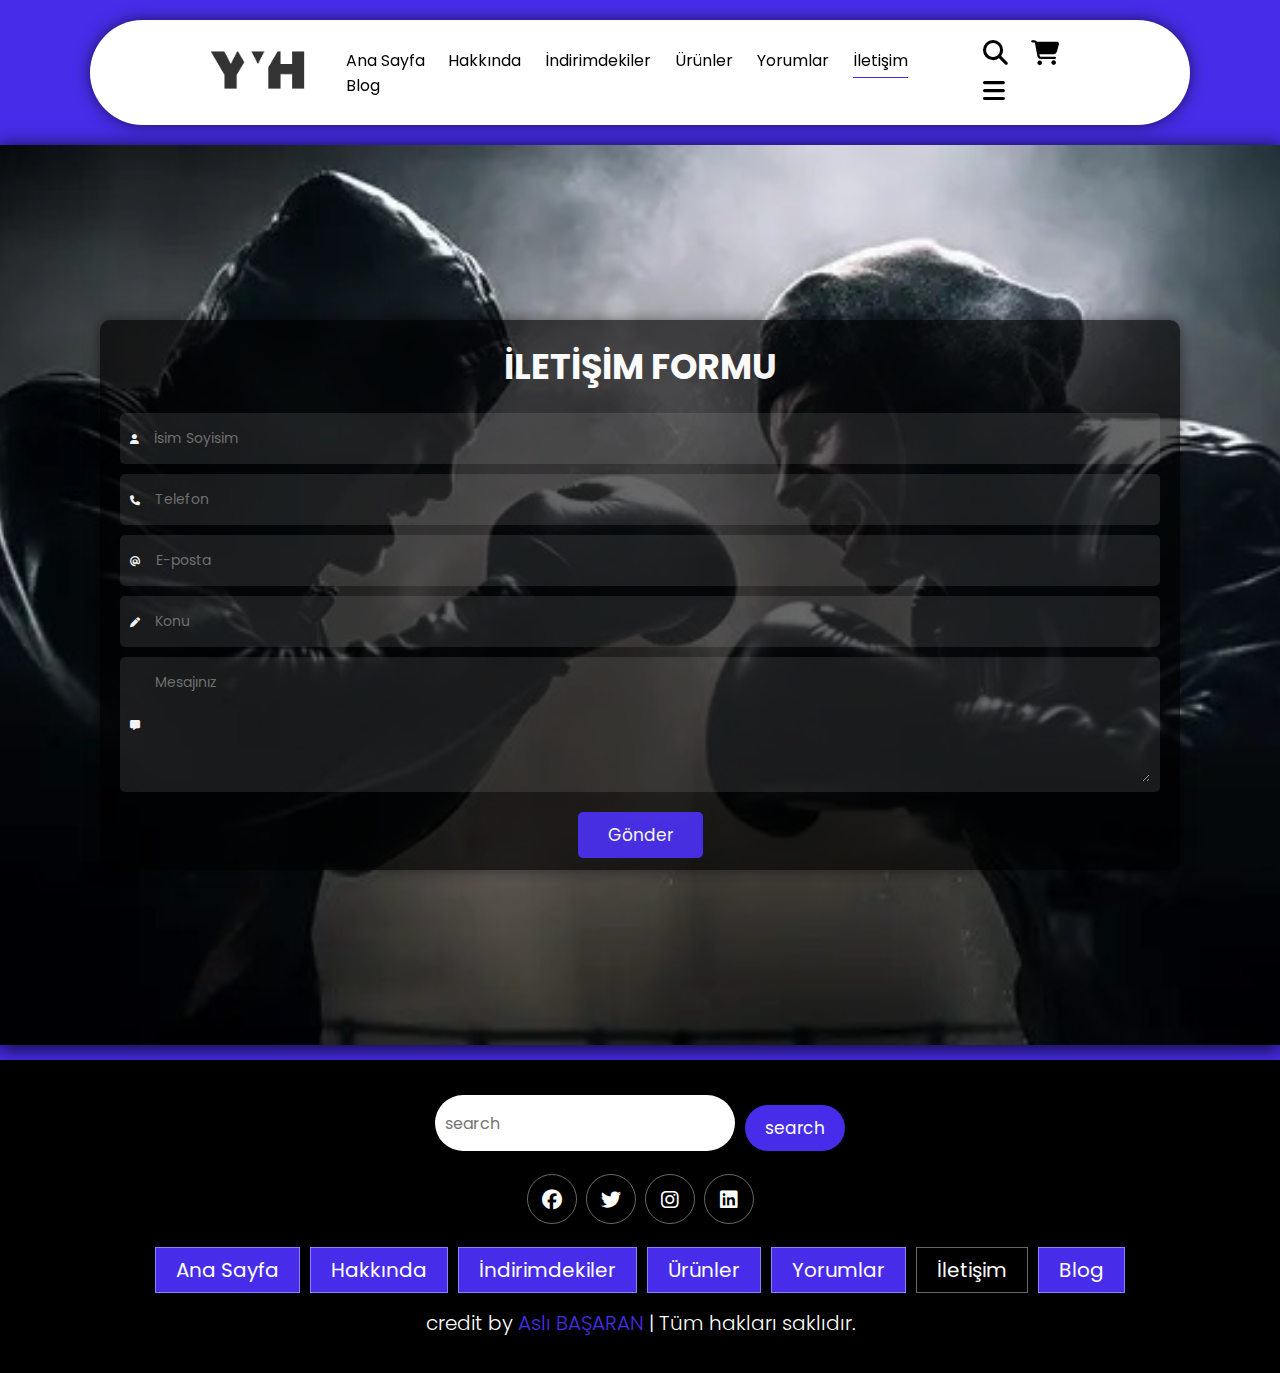
<file: Aslı_Başaran_241109084_web projesi/iletişim.html>
<!DOCTYPE html>
<html lang="en">
<head>
    <meta charset="UTF-8">
    <meta name="viewport" content="width=device-width, initial-scale=1.0">
    <title>YYH Spor Eşyaları</title>
    <link rel="stylesheet" href="https://cdnjs.cloudflare.com/ajax/libs/font-awesome/6.7.2/css/all.min.css"
    integrity="sha512-Evv84Mr4kqVGRNSgIGL/F/aIDqQb7xQ2vcrdIwxfjThSH8CSR7PBEakCr51Ck+w+/U6swU2Im1vVX0SVk9ABhg=="
    crossorigin="anonymous" referrerpolicy="no-referrer" />
    <link rel="stylesheet" href="styles/style.css">

</head>
<body>
     <!--Header Section Start-->
    <header class="header">
        <a href="#" class="logo">
            <img src="images/logo3.jpg" alt="logo">
        </a>
        <nav class="navbar">
            <a href="index.html">Ana Sayfa</a>
            <a href="hakkında.html"> Hakkında </a>
            <a href="indirimdekiler.html"> İndirimdekiler </a>
            <a href="ürünler.html"> Ürünler </a>
            <a href="yorumlar.html"> Yorumlar </a>
            <a href="iletişim.html" class="active"> İletişim </a>
            <a href="blog.html"> Blog </a>
         </nav>
          <div class="buttons">
        <button>
          <i class="fas fa-search"></i>
        </button>
        <button>
          <i class="fas fa-shopping-cart"></i>
        </button>
        <button>
          <i class="fas fa-bars"></i>
        </button>
      </div>
    </header>
    <!--Header Section End-->
<!-- İletişim Section Start -->
<section class="communication" id="communication">
  
  <div class="row">
    <form>
      <h3>İLETİŞİM FORMU</h3>
      <div class="inputBox">
        <i class="fa-solid fa-user"></i>
        <input type="text" placeholder="İsim Soyisim">
      </div>

      <div class="inputBox">
        <i class="fa-solid fa-phone"></i>
        <input type="text" placeholder="Telefon">
      </div>

      <div class="inputBox">
        <i class="fa-solid fa-at"></i>
        <input type="text" placeholder="E-posta">
      </div>

      <div class="inputBox">
        <i class="fa-solid fa-pen"></i>
        <input type="text" placeholder="Konu">
      </div>

      <div class="inputBox">
        <i class="fa-solid fa-message"></i>
        <textarea placeholder="Mesajınız" rows="5"></textarea>
      </div>

      <input type="submit" class="btn" value="Gönder">
    </form>

  </div>
</section>
<!-- İletişim Section End -->

 <!-- Footer Section Start-->
  <section class="footer">
    <div class="search">
      <input type="text" class="search-input" placeholder="search">
      <button class="btn btn-primary">search</button>
    </div>
    <div class="share">
      <a href="#" class="fab fa-facebook"> </a>
      <a href="#" class="fab fa-twitter"></a>
      <a href="#" class="fab fa-instagram"></a>
      <a href="#" class="fab fa-linkedin"></a>
    </div>
    <div class="links">
      <a href="index.html"> Ana Sayfa</a>
      <a href="hakkında.html"> Hakkında </a>
      <a href="indirimdekiler.html"> İndirimdekiler </a>
      <a href="ürünler.html"> Ürünler </a>
      <a href="yorumlar.html"> Yorumlar </a>
      <a href="iletişim.html" class="active"> İletişim </a>
      <a href="blog.html"> Blog </a>
    </div>

    <div class="credit">
      credit by <span>Aslı BAŞARAN</span> | Tüm hakları saklıdır.
    </div>
  </section>
  <!-- Footer Section End-->
</body>
</html>
</file>
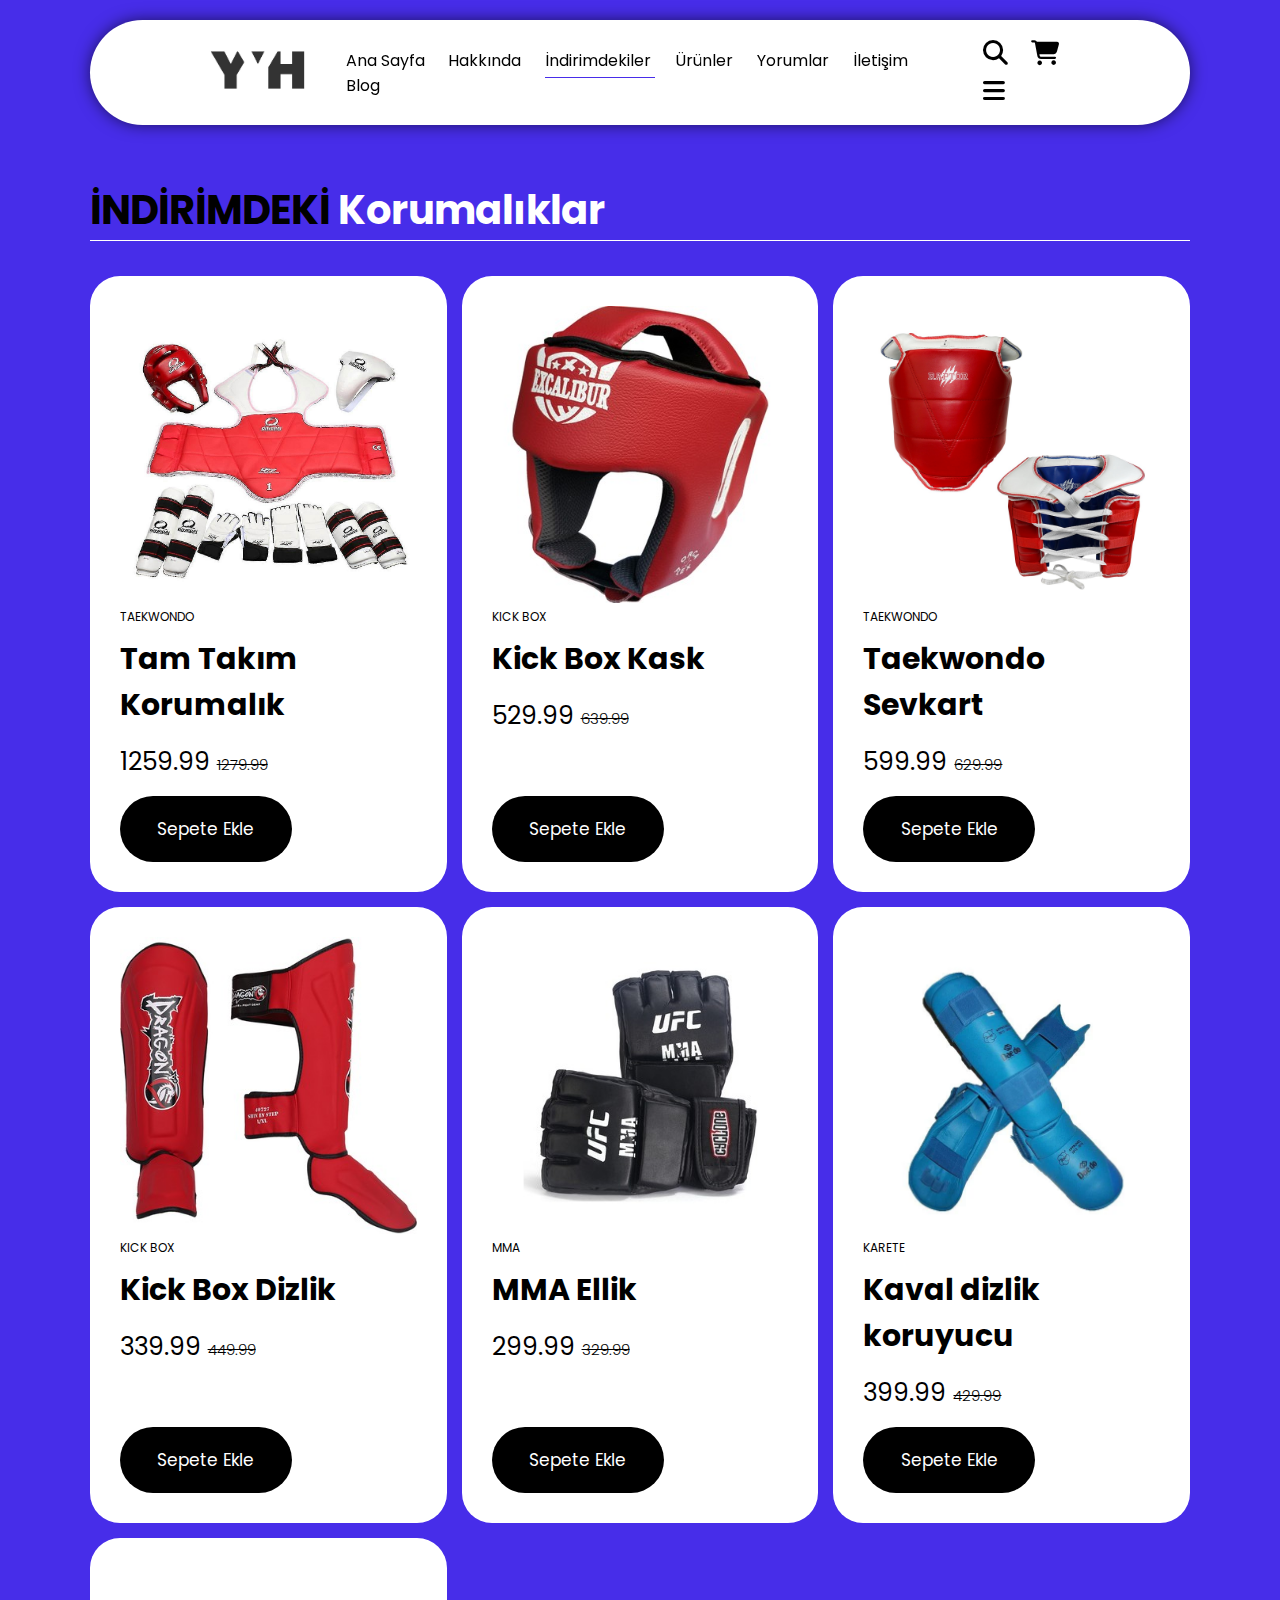
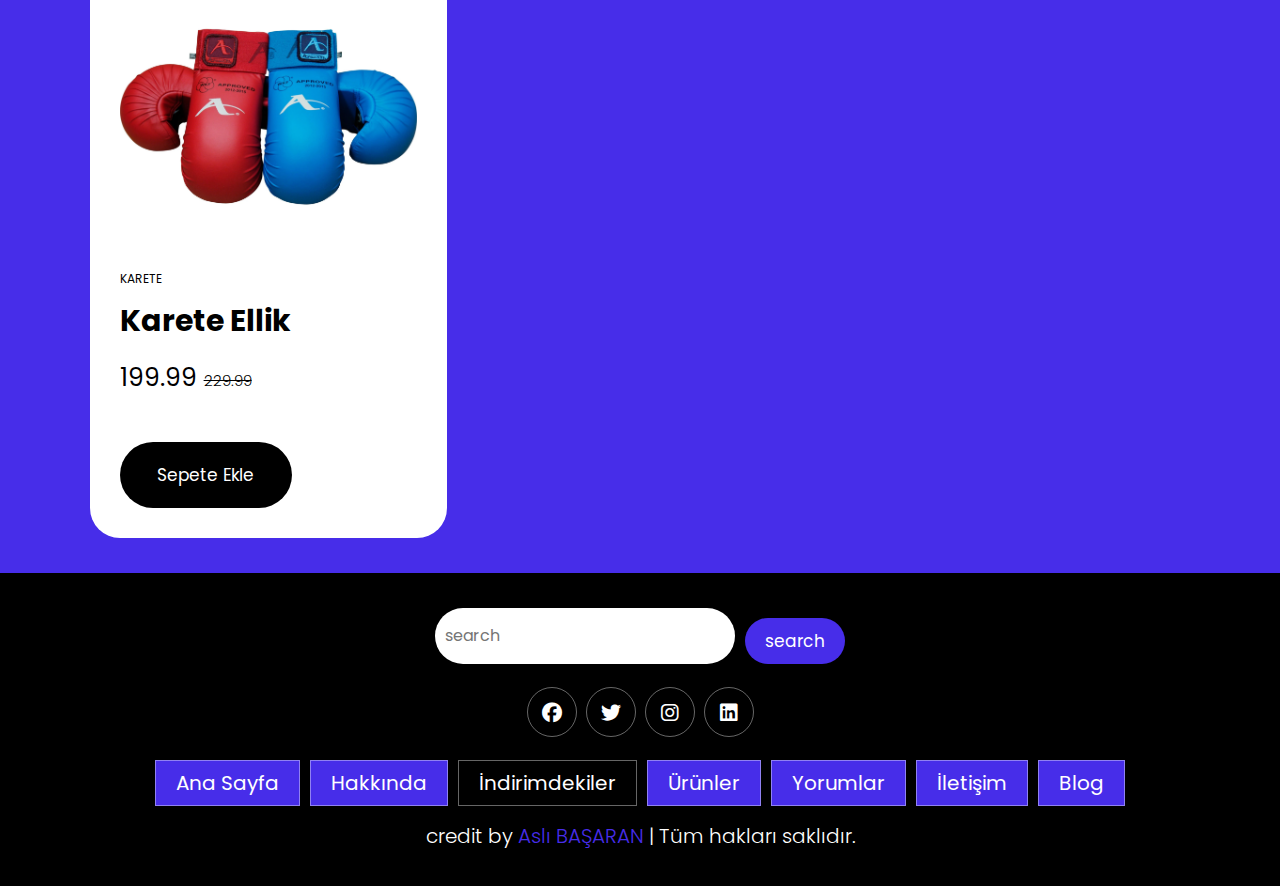
<file: Aslı_Başaran_241109084_web projesi/indirimdekiler.html>
<!DOCTYPE html>
<html lang="en">
<head>
    <meta charset="UTF-8">
    <meta name="viewport" content="width=device-width, initial-scale=1.0">
    <link rel="stylesheet" href="https://cdnjs.cloudflare.com/ajax/libs/font-awesome/6.7.2/css/all.min.css"
    integrity="sha512-Evv84Mr4kqVGRNSgIGL/F/aIDqQb7xQ2vcrdIwxfjThSH8CSR7PBEakCr51Ck+w+/U6swU2Im1vVX0SVk9ABhg=="
    crossorigin="anonymous" referrerpolicy="no-referrer" />
    <link rel="stylesheet" href="styles/style.css">
    <title>YYH Spor Eşyaları</title>
</head>
<body>
     <!--Header Section Start-->
    <header class="header">
        <a href="#" class="logo">
            <img src="images/logo3.jpg" alt="logo">
        </a>
        <nav class="navbar">
           <a href="index.html">Ana Sayfa</a>
            <a href="hakkında.html"> Hakkında </a>
            <a href="indirimdekiler.html" class="active"> İndirimdekiler </a>
            <a href="ürünler.html"> Ürünler </a>
            <a href="yorumlar.html"> Yorumlar </a>
            <a href="iletişim.html"> İletişim </a>
            <a href="blog.html"> Blog </a>
         </nav>
          <div class="buttons">
        <button>
          <i class="fas fa-search"></i>
        </button>
        <button>
          <i class="fas fa-shopping-cart"></i>
        </button>
        <button>
          <i class="fas fa-bars"></i>
        </button>
      </div>
    </header>
    <!--Header Section End-->

     <!-- Menü Section Start-->
  <section class="menu" id="menu">
    <h1 class="heading"><span> İNDİRİMDEKİ </span> Korumalıklar</h1>
    <div class="box-container">
      <div class="box">
        <div class="box-head">
          <img src="images/tw1.jpg" alt="menu" />
          <span class="menu-category">Taekwondo</span>
          <h3>Tam Takım Korumalık</h3>
          <div class="price">1259.99 <span>1279.99</span></div>
        </div>
        <div class="box-bottom">
          <a href="#" class="btn"> Sepete Ekle </a>
        </div>
      </div>

      <div class="box">
        <div class="box-head">
          <img src="images/kb1.jpg" alt="menu" />
          <span class="menu-category">Kick Box</span>
          <h3>Kick Box Kask</h3>
          <div class="price">529.99 <span>639.99</span></div>
        </div>
        <div class="box-bottom">
          <a href="#" class="btn"> Sepete Ekle </a>
        </div>
      </div>

      <div class="box">
        <div class="box-head">
          <img src="images/tw2.jpeg" alt="menu" />
          <span class="menu-category">Taekwondo</span>
          <h3>Taekwondo Sevkart</h3>
          <div class="price">599.99 <span>629.99</span></div>
        </div>
        <div class="box-bottom">
          <a href="#" class="btn"> Sepete Ekle </a>
        </div>
      </div>

      <div class="box">
        <div class="box-head">
          <img src="images/kb2.jpg" alt="menu" />
          <span class="menu-category">Kick Box</span>
          <h3>Kick Box Dizlik</h3>
          <div class="price">339.99 <span>449.99</span></div>
        </div>
        <div class="box-bottom">
          <a href="#" class="btn"> Sepete Ekle </a>
        </div>
      </div>

       <div class="box">
        <div class="box-head">
          <img src="images/mma1.jpg" alt="menu" />
          <span class="menu-category">MMA</span>
          <h3>MMA Ellik</h3>
          <div class="price">299.99 <span>329.99</span></div>
        </div>
        <div class="box-bottom">
          <a href="#" class="btn"> Sepete Ekle </a>
        </div>
      </div>

       <div class="box">
        <div class="box-head">
          <img src="images/karete1.webp" alt="menu" />
          <span class="menu-category">Karete</span>
          <h3>Kaval dizlik koruyucu</h3>
          <div class="price">399.99 <span>429.99</span></div>
        </div>
        <div class="box-bottom">
          <a href="#" class="btn"> Sepete Ekle </a>
        </div>
      </div>

       <div class="box">
        <div class="box-head">
          <img src="images/karete2.webp" alt="menu" />
          <span class="menu-category">Karete</span>
          <h3>Karete Ellik</h3>
          <div class="price">199.99 <span>229.99</span></div>
        </div>
        <div class="box-bottom">
          <a href="#" class="btn"> Sepete Ekle </a>
        </div>
      </div>

    </div>
  </section>
  <!-- Menü Section End-->

   <!-- Footer Section Start-->
  <section class="footer">
    <div class="search">
      <input type="text" class="search-input" placeholder="search">
      <button class="btn btn-primary">search</button>
    </div>
    <div class="share">
      <a href="#" class="fab fa-facebook"> </a>
      <a href="#" class="fab fa-twitter"></a>
      <a href="#" class="fab fa-instagram"></a>
      <a href="#" class="fab fa-linkedin"></a>
    </div>
    <div class="links">
      <a href="index.html"> Ana Sayfa</a>
      <a href="hakkında.html"> Hakkında </a>
      <a href="indirimdekiler.html" class="active"> İndirimdekiler </a>
      <a href="ürünler.html"> Ürünler </a>
      <a href="yorumlar.html"> Yorumlar </a>
      <a href="iletişim.html"> İletişim </a>
      <a href="blog.html"> Blog </a>
    </div>

    <div class="credit">
      credit by <span>Aslı BAŞARAN</span> | Tüm hakları saklıdır.
    </div>
  </section>
  <!-- Footer Section End-->
</body>
</body>
</html>
</file>
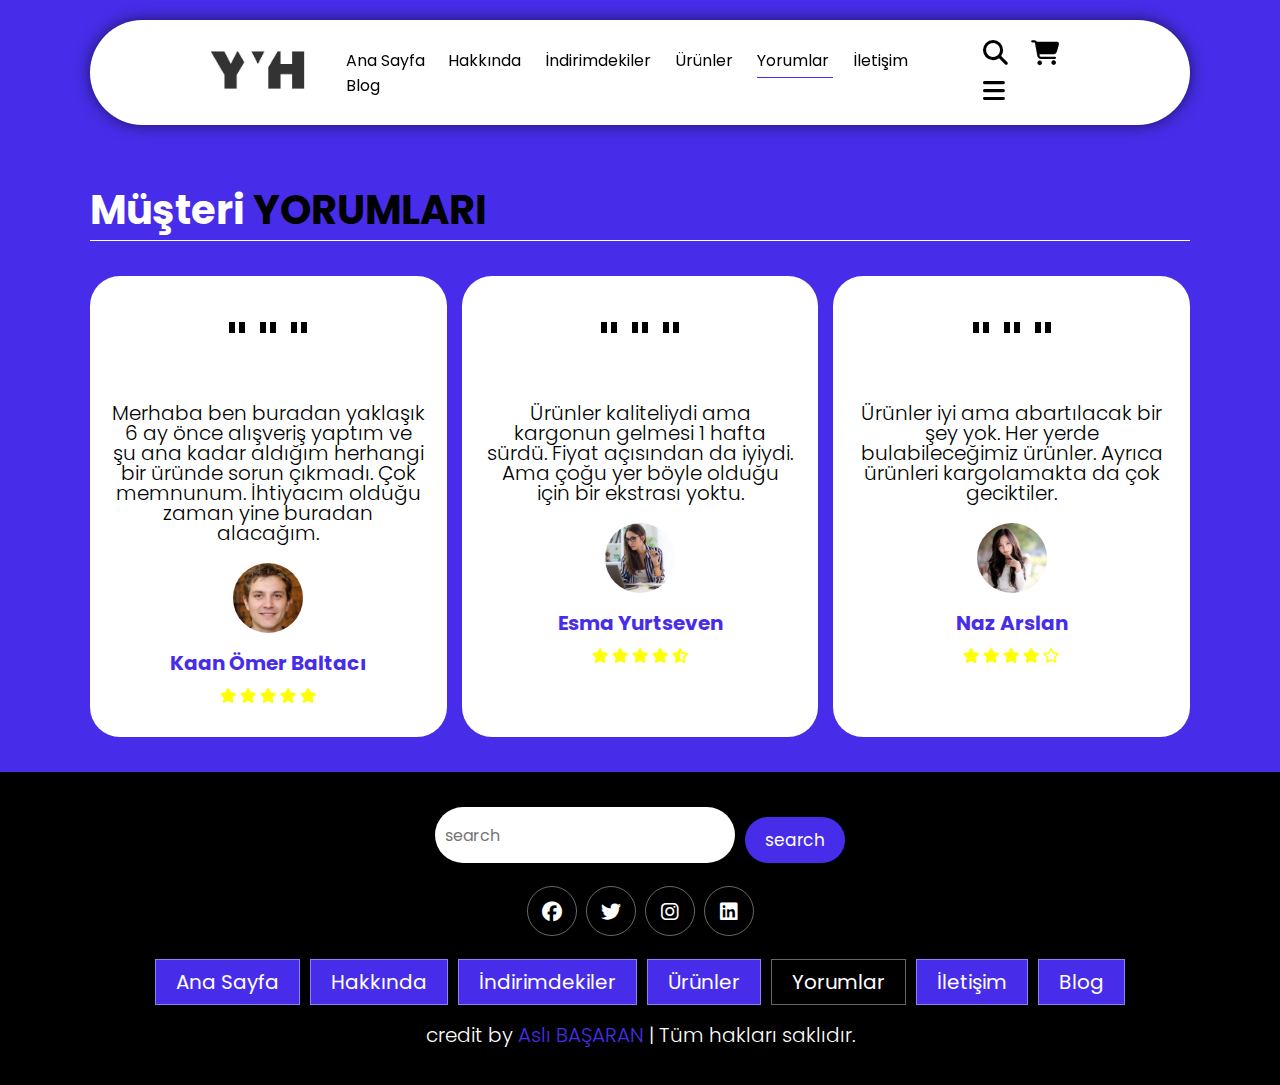
<file: Aslı_Başaran_241109084_web projesi/yorumlar.html>
<!DOCTYPE html>
<html lang="en">
<head>
    <meta charset="UTF-8">
    <meta name="viewport" content="width=device-width, initial-scale=1.0">
    <link rel="stylesheet" href="https://cdnjs.cloudflare.com/ajax/libs/font-awesome/6.7.2/css/all.min.css"
    integrity="sha512-Evv84Mr4kqVGRNSgIGL/F/aIDqQb7xQ2vcrdIwxfjThSH8CSR7PBEakCr51Ck+w+/U6swU2Im1vVX0SVk9ABhg=="
    crossorigin="anonymous" referrerpolicy="no-referrer" />
    <title>YYH Spor Eşyaları</title>
    <link rel="stylesheet" href="styles/style.css">
</head>
<body>
     <!--Header Section Start-->
    <header class="header">
        <a href="#" class="logo">
            <img src="images/logo3.jpg" alt="logo">
        </a>
        <nav class="navbar">
            <a href="index.html">Ana Sayfa</a>
            <a href="hakkında.html"> Hakkında </a>
            <a href="index.html"> İndirimdekiler </a>
            <a href="index.html"> Ürünler </a>
            <a href="index.html" class="active"> Yorumlar </a>
            <a href="iletişim.html"> İletişim </a>
            <a href="index.html"> Blog </a>
         </nav>
          <div class="buttons">
        <button>
          <i class="fas fa-search"></i>
        </button>
        <button>
          <i class="fas fa-shopping-cart"></i>
        </button>
        <button>
          <i class="fas fa-bars"></i>
        </button>
      </div>
    </header>
    <!--Header Section End-->

    <!-- Yorumlar Section Start-->
  <section class="review" id="review">
    <h1 class="heading">Müşteri<span> Yorumları</span></h1>
    <div class="box-container">
      <div class="box">
        <h1>" " "</h1>
        <p>
          Merhaba ben buradan yaklaşık 6 ay önce alışveriş yaptım ve şu ana
          kadar aldığım herhangi bir üründe sorun çıkmadı. Çok memnunum.
          İhtiyacım olduğu zaman yine buradan alacağım.
        </p>
        <img src="images/avatar-2.png" alt="avatar" class="user" />
        <h3>Kaan Ömer Baltacı</h3>
        <div class="stars">
          <i class="fas fa-star"></i>
          <i class="fas fa-star"></i>
          <i class="fas fa-star"></i>
          <i class="fas fa-star"></i>
          <i class="fas fa-star"></i>
        </div>
      </div>

      <div class="box">
        <h1>" " "</h1>
        <p>
          Ürünler kaliteliydi ama kargonun gelmesi 1 hafta sürdü. Fiyat
          açısından da iyiydi. Ama çoğu yer böyle olduğu için bir ekstrası
          yoktu.
        </p>
        <img src="images/avatar-1.png" alt="avatar" class="user" />
        <h3>Esma Yurtseven</h3>
        <div class="stars">
          <i class="fas fa-star"></i>
          <i class="fas fa-star"></i>
          <i class="fas fa-star"></i>
          <i class="fas fa-star"></i>
          <i class="fas fa-star-half-alt"></i>
        </div>
      </div>

      <div class="box">
        <h1>" " "</h1>
        <p>
          Ürünler iyi ama abartılacak bir şey yok. Her yerde bulabileceğimiz
          ürünler. Ayrıca ürünleri kargolamakta da çok geciktiler.
        </p>
        <img src="images/avatar-3.png" alt="avatar" class="user" />
        <h3>Naz Arslan</h3>
        <div class="stars">
          <i class="fas fa-star"></i>
          <i class="fas fa-star"></i>
          <i class="fas fa-star"></i>
          <i class="fas fa-star"></i>
          <i class="fa-regular fa-star"></i>
        </div>
      </div>
    </div>
  </section>
  <!-- Yorumlar Section End-->

 <!-- Footer Section Start-->
  <section class="footer">
    <div class="search">
      <input type="text" class="search-input" placeholder="search">
      <button class="btn btn-primary">search</button>
    </div>
    <div class="share">
      <a href="#" class="fab fa-facebook"> </a>
      <a href="#" class="fab fa-twitter"></a>
      <a href="#" class="fab fa-instagram"></a>
      <a href="#" class="fab fa-linkedin"></a>
    </div>
    <div class="links">
      <a href="index.html"> Ana Sayfa</a>
      <a href="hakkında.html"> Hakkında </a>
      <a href="indirimdekiler.html"> İndirimdekiler </a>
      <a href="ürünler.html"> Ürünler </a>
      <a href="yorumlar.html" class="active"> Yorumlar </a>
      <a href="iletişim.html"> İletişim </a>
      <a href="blog.html"> Blog </a>
    </div>

    <div class="credit">
      credit by <span>Aslı BAŞARAN</span> | Tüm hakları saklıdır.
    </div>
  </section>
  <!-- Footer Section End-->

</body>
</html>
</file>
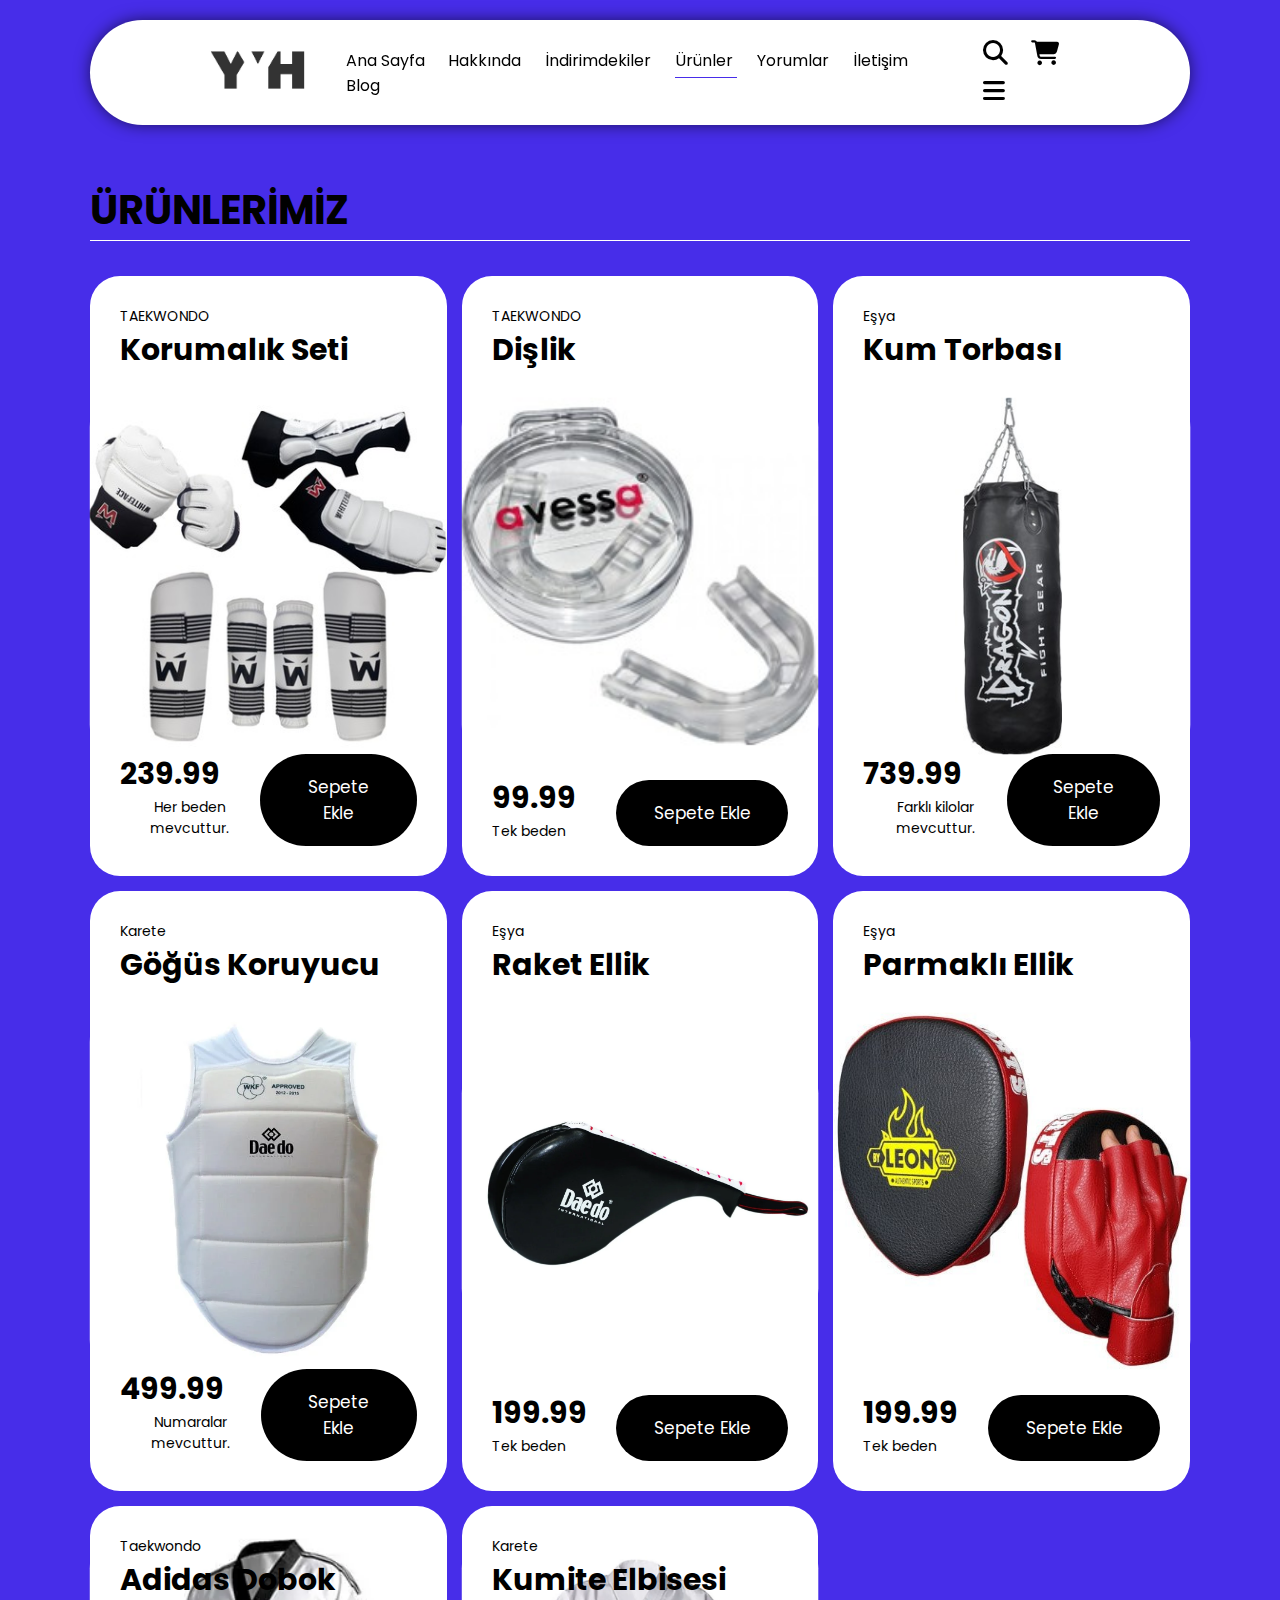
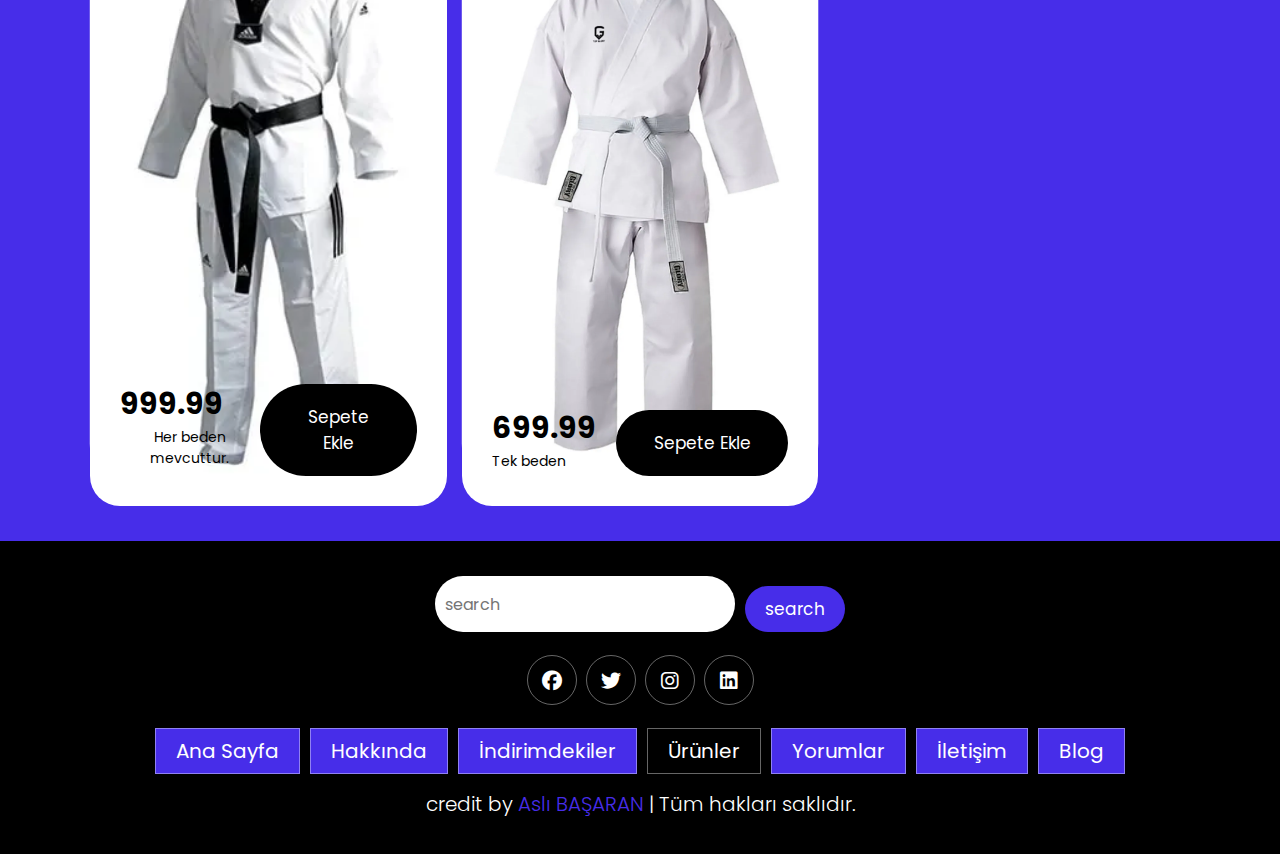
<file: Aslı_Başaran_241109084_web projesi/ürünler.html>
<!DOCTYPE html>
<html lang="en">
<head>
    <meta charset="UTF-8">
    <meta name="viewport" content="width=device-width, initial-scale=1.0">
    <link rel="stylesheet" href="https://cdnjs.cloudflare.com/ajax/libs/font-awesome/6.7.2/css/all.min.css"
    integrity="sha512-Evv84Mr4kqVGRNSgIGL/F/aIDqQb7xQ2vcrdIwxfjThSH8CSR7PBEakCr51Ck+w+/U6swU2Im1vVX0SVk9ABhg=="
    crossorigin="anonymous" referrerpolicy="no-referrer" />
    <title>YYH Spor Eşyaları</title>
    <link rel="stylesheet" href="styles/style.css">
</head>
<body>
     <!--Header Section Start-->
    <header class="header">
        <a href="#" class="logo">
            <img src="images/logo3.jpg" alt="logo">
        </a>
        <nav class="navbar">
            <a href="index.html">Ana Sayfa</a>
            <a href="hakkında.html"> Hakkında </a>
            <a href="indirimdekiler.html"> İndirimdekiler </a>
            <a href="ürünler.html" class="active"> Ürünler </a>
            <a href="yorumlar.html"> Yorumlar </a>
            <a href="iletişim.html"> İletişim </a>
            <a href="blog.html"> Blog </a>
         </nav>
          <div class="buttons">
        <button>
          <i class="fas fa-search"></i>
        </button>
        <button>
          <i class="fas fa-shopping-cart"></i>
        </button>
        <button>
          <i class="fas fa-bars"></i>
        </button>
      </div>
    </header>
    <!--Header Section End-->

    <!-- Ürünler Section Start -->
  <section class="products" id="products">
    <h1 class="heading"><span>ÜRÜNLERİMİZ</span></h1>
    <div class="box-container">
      <div class="box">
        <div class="box-head">
          <span class="title">TAEKWONDO</span>
          <a href="#" class="name">Korumalık Seti</a>
        </div>
        <div class="image">
          <img src="images/ürün1.jpg" alt="" />
        </div>
        <div class="box-bottom">
          <div class="info">
            <b class="price">239.99</b>
            <span class="amount"> Her beden mevcuttur. </span>
          </div>
          <div class="box-bottom">
            <a href="#" class="btn"> Sepete Ekle </a>
          </div>
        </div>
      </div>

      <div class="box">
        <div class="box-head">
          <span class="title">TAEKWONDO</span>
          <a href="#" class="name">Dişlik</a>
        </div>
        <div class="image">
          <img src="images/ürün2.jpg" alt="" />
        </div>
        <div class="box-bottom">
          <div class="info">
            <b class="price">99.99</b>
            <span class="amount"> Tek beden </span>
          </div>
          <div class="box-bottom">
            <a href="#" class="btn"> Sepete Ekle </a>
          </div>
        </div>
      </div>

      <div class="box">
        <div class="box-head">
          <span class="title"> Eşya </span>
          <a href="#" class="name">Kum Torbası</a>
        </div>
        <div class="image">
          <img src="images/ürün3.jpg" alt="" />
        </div>
        <div class="box-bottom">
          <div class="info">
            <b class="price">739.99</b>
            <span class="amount">Farklı kilolar mevcuttur.</span>
          </div>
          <div class="box-bottom">
            <a href="#" class="btn">Sepete Ekle</a>
          </div>
        </div>
      </div>

      <div class="box">
        <div class="box-head">
          <span class="title">Karete</span>
          <a href="#" class="name">Göğüs Koruyucu</a>
        </div>
        <div class="image">
          <img src="images/ürün4.webp" alt="" />
        </div>
        <div class="box-bottom">
          <div class="info">
            <b class="price">499.99</b>
            <span class="amount">Numaralar mevcuttur.</span>
          </div>
          <div class="box-bottom">
            <a href="#" class="btn"> Sepete Ekle </a>
          </div>
        </div>
      </div>

      <div class="box">
        <div class="box-head">
          <span class="title">Eşya</span>
          <a href="#" class="name">Raket Ellik</a>
        </div>
        <div class="image">
          <img src="images/ürün5.webp" alt="" />
        </div>
        <div class="box-bottom">
          <div class="info">
            <b class="price">199.99</b>
            <span class="amount">Tek beden</span>
          </div>
          <div class="box-bottom">
            <a href="#" class="btn"> Sepete Ekle </a>
          </div>
        </div>
      </div>

      <div class="box">
        <div class="box-head">
          <span class="title">Eşya</span>
          <a href="#" class="name">Parmaklı Ellik</a>
        </div>
        <div class="image">
          <img src="images/ürün6.jpg" alt="" />
        </div>
        <div class="box-bottom">
          <div class="info">
            <b class="price">199.99</b>
            <span class="amount">Tek beden</span>
          </div>
          <div class="box-bottom">
            <a href="#" class="btn"> Sepete Ekle </a>
          </div>
        </div>
      </div>

      <div class="box">
        <div class="box-head">
          <span class="title">Taekwondo</span>
          <a href="#" class="name">Adidas Dobok</a>
        </div>
        <div class="image">
          <img src="images/ürün7.webp" alt="" />
        </div>
        <div class="box-bottom">
          <div class="info">
            <b class="price">999.99</b>
            <span class="amount">Her beden mevcuttur.</span>
          </div>
          <div class="box-bottom">
            <a href="#" class="btn"> Sepete Ekle </a>
          </div>
        </div>
      </div>

      <div class="box">
        <div class="box-head">
          <span class="title">Karete</span>
          <a href="#" class="name">Kumite Elbisesi</a>
        </div>
        <div class="image">
          <img src="images/ürün8.webp" alt="" />
        </div>
        <div class="box-bottom">
          <div class="info">
            <b class="price">699.99</b>
            <span class="amount">Tek beden</span>
          </div>
          <div class="box-bottom">
            <a href="#" class="btn"> Sepete Ekle </a>
          </div>
        </div>
      </div>

    </div>
  </section>
  <!-- Ürünler Section End -->

  <!-- Footer Section Start-->
  <section class="footer">
    <div class="search">
      <input type="text" class="search-input" placeholder="search">
      <button class="btn btn-primary">search</button>
    </div>
    <div class="share">
      <a href="#" class="fab fa-facebook"> </a>
      <a href="#" class="fab fa-twitter"></a>
      <a href="#" class="fab fa-instagram"></a>
      <a href="#" class="fab fa-linkedin"></a>
    </div>
    <div class="links">
      <a href="index.html"> Ana Sayfa</a>
      <a href="hakkında.html"> Hakkında </a>
      <a href="indirimdekiler.html"> İndirimdekiler </a>
      <a href="ürünler.html" class="active"> Ürünler </a>
      <a href="yorumlar.html"> Yorumlar </a>
      <a href="iletişim.html"> İletişim </a>
      <a href="blog.html"> Blog </a>
    </div>

    <div class="credit">
      credit by <span>Aslı BAŞARAN</span> | Tüm hakları saklıdır.
    </div>
  </section>
  <!-- Footer Section End-->
</body>
</html>
</file>
<file: Aslı_Başaran_241109084_web projesi/styles/style.css>
@import url('https://fonts.googleapis.com/css2?family=Poppins:wght@100;300;500;600&display=swap');

:root {
    --main-color: #472de9;
    --black-color: #000000;
    --border: 0.1rem solid rgba(255, 255, 255, 0.4);

}

*{
    font-family: "Poppins", sans-serif;
    margin: 0;
    padding: 0;
    box-sizing: border-box;
    outline: none;
    border: none;
    text-decoration: none;
    text-transform:none;
    transition: 0.2s ease;
}

/* base html code */
html{
    font-size: 62.5%;
    overflow-x: hidden;
    scroll-padding-top: 9rem;
    scroll-behavior: smooth;
}

html::-webkit-scrollbar{
width: 0.8rem;
background-color: #fff;
}

html::-webkit-scrollbar-track{
background-color: transparent;
}

html::-webkit-scrollbar-thumb {
border-radius: 3rem;
background-color:var(--black-color);
}

body{ 
    background-color: var(--main-color);
}

section{
    padding: 3.5rem 7%;
}

a{
color: var(--black-color);
text-decoration: none;
}

.btn{
    margin-top: 1rem;
    display: inline-block;
    padding: 2rem 3.75rem;
    border-radius: 20rem;
    font-size: 1.7rem;
    color: #fff;
    background-color: var(--black-color);
}
.btn:hover{
    opacity: 0.9;
}

.heading {
    color: #fff;
    text-transform: none;
    font-size: 4rem;
    margin-bottom: 3.5rem;
    border-bottom: 0.1rem solid #fff;
}

.heading span{
    color: var(--black-color);
    text-transform: uppercase;
}

.search-input{
  font-size: 1.6rem;
  color: var(--black-color);
  padding: 1rem;
  text-transform: none;
  border-radius: 3rem;
}

/* Header Start */

.gpt .box-bottom .btn{
position: fixed;
bottom: 2rem;
right: 2rem;
padding: 2rem 3.75rem;
border: none;
border-radius: 20rem;
cursor: pointer;
color: #fff;
width: 2rem;
height: 2rem;
line-height: 2rem;
align-items: center;
justify-content: center;
display: flex;
z-index: 1000;
}


.header .logo img{
    height: 10rem;
}

.header {
    background-color: #fff;
    display: flex;
    align-items: center;
    justify-content: space-between;
    padding: 0 7%;
    margin: 2rem 7%;
    border-radius: 30rem;
    box-shadow: 0px 0px 17px -2px rgba(0, 0, 0, 0.75);
    position: sticky;
    top: 0;
    z-index: 1000;
}

.header .navbar a{
    margin: 0 1rem;
    font-size: 1.6rem;
    color: var(--black-color);
    border-bottom: 0.1rem solid transparent;
}
.header .navbar .active,
.header .navbar a:hover{
    border-color: var(--main-color);
    padding-bottom: 0.5rem;
}

.header .buttons button{
    cursor: pointer;
    font-size: 2.5rem;
    margin-left: 2rem;
    background-color: transparent;
}
/* Header End */

/* Home Start */
.home{
    min-height: 100vh;
    background: url(../images/arka4.jpg) no-repeat;
    background-size: cover;
    background-position: center;
    margin-top: -21.5rem;
    display: flex;
    align-items: center;
}

.home .content {
    max-width: 60rem;
}

.home .content h3{
    font-size: 6rem;
    color: #fff;
}

.home .content p{
    font-size: 2rem;
    font-weight: 300;
    line-height: 1.8;
    padding: 1rem 0;
    color: #fff;
}
/* Home End */

/* Menü Start */
.menu .box-container {
    display: grid;
    grid-template-columns: repeat(auto-fit, minmax(30rem, 1fr));
    gap: 1.5rem;
}
.menu .box-container .box{
padding: 3rem;
background-color: #fff;
border-radius: 3rem;
background-color: #fff;
min-height: 60rem;
display: flex;
flex-direction: column;
align-items: flex-start;
justify-content: space-between;
}

.menu .box-container .box img{
    width: 100%;
    object-fit: cover;
}

.menu .box-container .box .menu-category{
    font-size: 1.2rem;
    text-transform: uppercase;
}

.menu .box-container .box h3{
    font-size: 3rem;
    padding: 1rem 0;
}

.menu .box-container .box .price{
    font-size: 2.5rem;
    padding: 0.5rem 0;
}

.menu .box-container .box .price span{
    font-size: 1.5rem;
    text-decoration: line-through;
    font-weight: 300;
}
/* Menü End */

/* Ürünler Start */
.products .box-container{
    display: grid;
    grid-template-columns: repeat(auto-fit, minmax(30rem, 1fr));
    gap: 1.5rem; 
    }

.products .box-container .box{
    text-align: center;
    background-color: #fff;
    position: relative;
    border-radius: 3rem;
    height: 60rem;
    display: flex;
    flex-direction: column;
    justify-content: space-between;
    padding: 3rem;
    }

.products .box-container .box .box-head{
    display: flex;
    flex-direction: column;
    align-items: flex-start;
    position: relative;
    z-index: 10;
}

.products .box-container .box .box-head .title{
    font-size: 1.4rem;
}

.products .box-container .box .box-head .name{
    font-size: 3rem;
    font-weight: bold;
    text-align: start;
    overflow-wrap: anywhere;
}

.products .box-container img{
    position: absolute;
    top: 50%;
    left: 50%;
    width: 100%;
    object-fit: cover;
    transform: translate(-50%, -50%);
    border-radius: 3rem;
}

.products .box-container .box-bottom {
    display: flex;
    justify-content: space-between;
    align-items: center;
    position: relative;
    z-index: 10;
}

.products .box-container .box-bottom .info {
    display: flex;
    flex-direction: column;
    align-items: flex-start;
}

.products .box-container .box-bottom .info .price{
    font-size: 3rem;
}

.products .box-container .box-bottom .info .amount{
    font-size: 1.4rem;
}

.products .box-container .box-bottom .products-btn a{
    display: flex;
    align-items: center;
    justify-content: center;
    border-radius: 50%;
    width: 6.5rem;
    height: 6.5rem;
    border: 0.2rem solid var(--main-color); 
}
/* Ürünler End */

/* Hakkında Start */ 

.about .row{
    display: flex;
    flex-wrap: wrap;
    column-gap: 2rem;
}

.about .row .image{
    flex: 1 1 45rem;
}

.about .row img{
    width: 100%;
}

.about .row .content{
    flex: 1 1 45rem;
}

.about .row .content h3{
    font-size: 3rem;
    color: #fff;
}

.about .row .content p{
    font-size: 1.5rem;
    color: #ccc;
    padding: 1rem 0;
    line-height: 1.8;
}
/* Hakkında End */

/* Yorumlar Start */
.review .box-container {
    display: grid;
    grid-template-columns: repeat(auto-fit, minmax(30rem, 1fr));
    gap: 1.5rem; 
}

.review .box-container .box {
    border: var(--border);
    text-align: center;
    padding: 3rem 2rem;
    background-color: #fff;
    border-radius: 3rem;
}

.review .box-container .box h1{
font-size: 5rem;
}

.review .box-container .box p{
    font-size: 2rem;
    line-height: 2rem;
    font-weight: 300;
    padding: 2rem 0;
} 

.review .box-container .box .user{
    height: 7rem;
    width: 7rem;
    border-radius: 50%;
    object-fit: cover;
}

.review .box-container .box h3{
    padding: 1rem 0;
    font-size: 2rem;
    color: var(--main-color);
}

.review .box-container .box .stars i {
    font-size: 1.5rem;
    color: yellow;
}
/* Yorumlar End */

/* İletişim Start */
.contact .row{
    display: flex;
    flex-wrap: wrap;
    column-gap: 2rem;
}
.contact .row .image{
    flex: 1 1 45rem;
}

.contact .row img{
    width: 100%;
}

.contact .row .content{
    flex: 1 1 45rem;
}

.contact .row .content h3{
    font-size: 2.5rem;
    color: #c32f34;
}

.contact .row .content p{
    font-size: 1.8rem;
    color: #fff;
    padding: 1rem 0;
    line-height: 1.8;
}
/* İletişim End */

/* Blog Start */ 
.blog .row{
    display: flex;
    flex-wrap: wrap;
    column-gap: 2rem;
}

.blog .row .content{
    flex: 1 1 45rem;
}

.blog .row .content h3{
    font-size: 2.5rem;
    color: #c62c31;
}

.blog .row .content p{
    font-size: 1.8rem;
    color: #fff;
    padding: 1rem 0;
    line-height: 1.8;
}
/* Blog End */

/* Footer Start */
.footer {
    background-color: var(--black-color);
    text-align: center;
}

.footer .search {
    display: flex;
    justify-content: center;
}

.footer .search .search-input{
    width: 30rem;
}

.footer .search .btn-primary{
    background-color: var(--main-color);
    padding: 1rem 2rem;
    margin-left: 1rem;
}

.footer .share {
    padding: 2rem 0;
}

.footer .share a{
    width: 5rem;
    height: 5rem;
    line-height: 5rem;
    color: #fff;
    font-size: 2rem;
    border: var(--border);
    border-radius: 50%;
    margin: 0.3rem;
}

.footer .share a:hover{
  background-color: var(--main-color);
}

.footer .links{
    display: flex;
    justify-content: center;
    flex-wrap: wrap;
    gap: 1rem;
}

.footer .links a{
    background-color: var(--main-color);
    padding:0.7rem 2rem ;
    color: #fff;
    font-size: 2rem;
    border: var(--border);
}

.footer .links a:hover{
    background-color: var(--black-color);
    opacity: 0.7;
}

.footer .links a.active {
   background-color: var(--black-color);
}

.footer .credit{
    font-size: 2rem;
    color: #fff;
    font-weight: 300;
    padding-top: 1.5rem;
}

.footer .credit span{
 color: var(--main-color);
}
 /* Footer Start */

 /* hakkında html start*/
 
.image-slider {
  width: 100%;
  position: relative;
}

.images {
  position: relative;
}

.image-slider img {
  width: 100%;
  display: none;
  height: auto;
}

input[type="radio"] {
  display: none;
}

#img1:checked ~ .images .image1,
#img2:checked ~ .images .image2,
#img3:checked ~ .images .image3,
#img4:checked ~ .images .image4,
#img5:checked ~ .images .image5 {
  display: block;
}


.nav-buttons label {
  position: absolute;
  top: 50%;
  transform: translateY(-50%);
  background: rgba(0,0,0,0.6);
  color: #fff;
  padding: 8px 12px;
  border-radius: 50%;
  cursor: pointer;
  font-size: 18px;
  user-select: none;
  z-index: 2;
}

.nav-buttons .prev {
  left: 20px;
}

.nav-buttons .next {
  right: 20px;
}


.nav-buttons label {
  display: none;
}

#img1:checked ~ .nav-buttons .prev1,
#img1:checked ~ .nav-buttons .next1,
#img2:checked ~ .nav-buttons .prev2,
#img2:checked ~ .nav-buttons .next2,
#img3:checked ~ .nav-buttons .prev3,
#img3:checked ~ .nav-buttons .next3,
#img4:checked ~ .nav-buttons .prev4,
#img4:checked ~ .nav-buttons .next4,
#img5:checked ~ .nav-buttons .prev5,
#img5:checked ~ .nav-buttons .next5 {
  display: block;
}
 /* hakkında html end */
 /* iletişim html Start */


.communication {
  padding: 50px 0;
  min-height: 100vh;
  background-image: url(../images/arka4.jpg);
  background-size: cover;
  background-position: center;
  background-repeat: no-repeat;
  display: flex;
  align-items: center;
  justify-content: center;
  box-shadow: 0px 03px 18px 2px rgba(0,0,0,0.75);
  
}

.communication .row {
  display: flex;
  justify-content: center;
  align-items: center;
  opacity: 95%;
}

.communication form {
  background: rgba(0, 0, 0, 0.7);
  padding: 20px;
  border-radius: 10px;
  width: 1080px;
  color: #fff;
  box-shadow: 0 0 15px rgba(0, 0, 0, 0.5);
  height: 550px;
}

.communication form h3 {
  text-align: center;
  margin-bottom: 20px;
}
.communication .row form h3{
text-transform: uppercase;
font-size: 3.5rem;
}

.communication .inputBox {
  display: flex;
  align-items: center;
  background: rgba(255, 255, 255, 0.1);
  margin: 10px 0;
  padding: 10px;
  border-radius: 5px;
}

.communication .inputBox i {
  margin-right: 10px;
  color: #fff;
}

.communication .inputBox input,
.communication .inputBox textarea {
  background: transparent;
  border: none;
  color: #fff;
  flex: 1;
  outline: none;
  padding: 5px;
  font-size: 14px;
}

.communication .btn {
  display: block;
  margin: 20px auto 0;
  padding: 10px 30px;
  background: var(--main-color);
  color: #fff;
  border: none;
  border-radius: 5px;
  cursor: pointer;
}

.communication .btn:hover {
  background: #ddd;
}
.communication{
  margin-bottom: 15px;
}

/* iletişim html End */

/* blog html start*/
.blogs .box-container{
    display: grid;
    grid-template-columns: repeat(auto-fit, minmax(30rem, 1fr));
    gap: 1.5rem; 
    }

.blogs .box-container .box{
    text-align: center;
    background-color: #fff;
    position: relative;
    border-radius: 3rem;
    height: 60rem;
    display: flex;
    flex-direction: column;
    justify-content: space-between;
    padding: 3rem;
    }

.blogs .box-container .box .box-head{
    display: flex;
    flex-direction: column;
    align-items: flex-start;
    position: relative;
    z-index: 10;
}
.blogs .box-container .box .box-head .title{
    font-size: 2.4rem;
}
.blogs .row .content p{
    font-size: 1.2rem;
    color: var(--black-color);
    padding: 1rem 0;
    line-height: 1.8;
}

.blogs .row .content p span{
    font-size: 1.3rem;
    color: var(--main-color);
    padding: 1rem 0;
    line-height: 1.8;
}  

.blogs .row{
    display: flex;
    flex-wrap: wrap;
    column-gap: 2rem;
}

.blogs .row .content{
    flex: 1 1 45rem;
}

.blogs .row .content h3{
    font-size: 2.5rem;
    color: #c62c31;
}

/* blog html end*/
</file>
